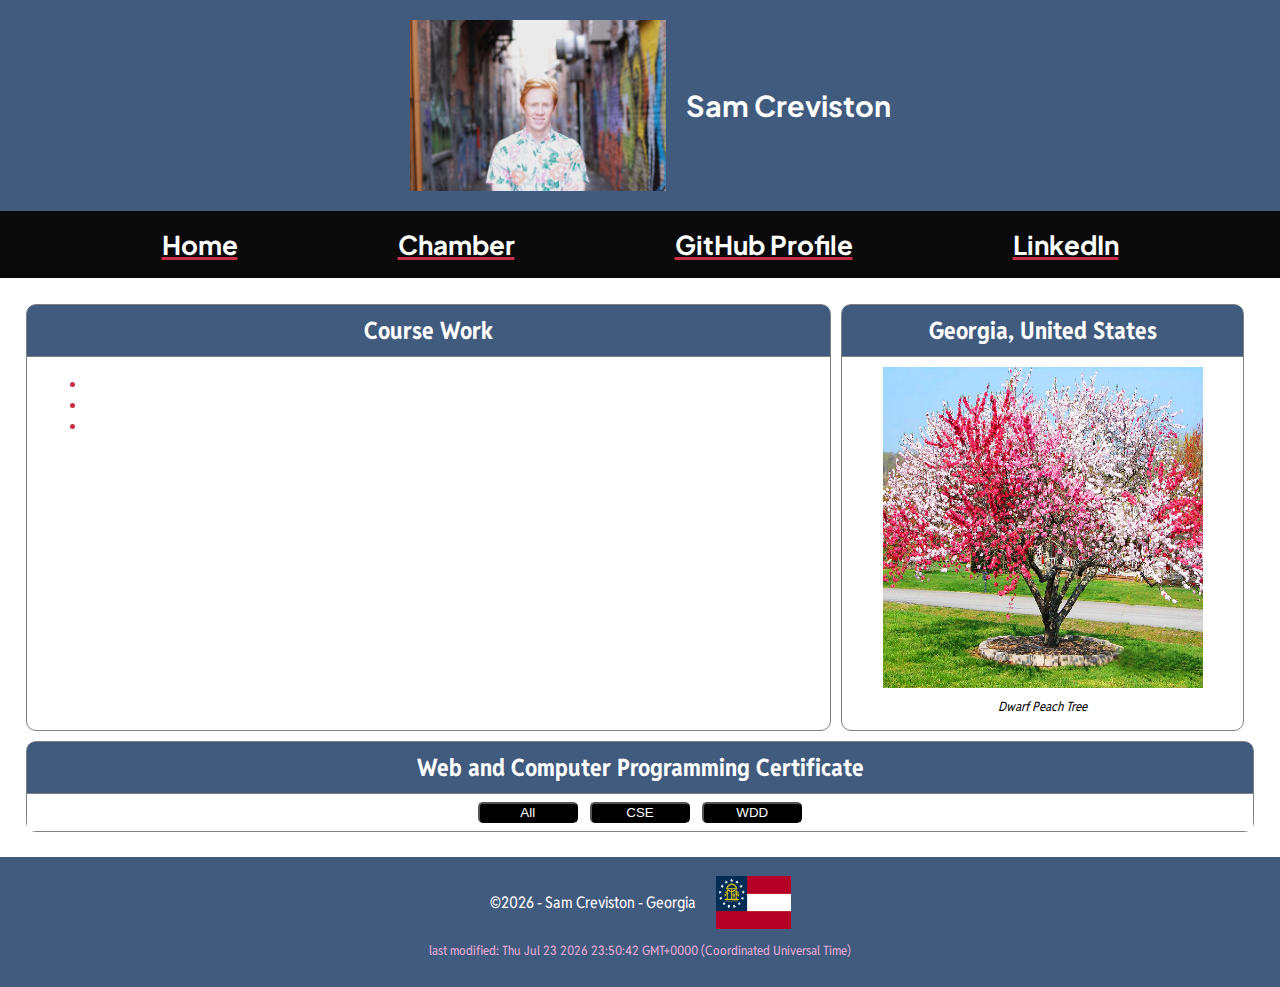
<file: index.html>
<!DOCTYPE html>
<html lang="en">
<head>
    <meta charset="UTF-8">
    <meta name="viewport" content="width=device-width, initial-scale=1.0">
    <meta name="author" content="Sam Creviston">
    <meta name="description" content="This page by Sam Creviston is one of many in the WDD 231 - Web Frontend Development I Course that is intended to teach me intermediate web frontend development skills.">
    <link rel="stylesheet" href="styles/base.css">
    <link rel="preconnect" href="https://fonts.googleapis.com">
    <link rel="preconnect" href="https://fonts.gstatic.com" crossorigin>
    <link href="https://fonts.googleapis.com/css2?family=Plus+Jakarta+Sans:ital@0;1&family=Reddit+Sans+Condensed:wght@200..900&display=swap" rel="stylesheet">
    <script src="scripts/index.js" defer></script>
    <script src="scripts/getdates.js" defer></script>
    <title>Home - Sam Creviston</title>
</head>
<body>
    <header>
        <button id="burger-menu"><img src="images/120px-Hamburger_icon_white.svg.png" alt="menu"></button>
        <section id="title"><img src="images/PicOfMe.JPG" alt="self portrait" id="img-me"> <h1 id="nameText">Sam Creviston</h1>
        </section>
        <nav>
            <a href="index.html"><h1>Home</h1></a>
            <a href=""><h1>Chamber</h1></a>
            <a href="https://github.com/samcreviston"><h1>GitHub Profile</h1></a>
            <a href="https://www.linkedin.com/in/sam-creviston-2729b0288"><h1>LinkedIn</h1></a>
        </nav>
        <section id="drop-down"></section>
    </header>
    <main>
        <section class="card" id="sec1">
            <h2 class="card-title">Course Work</h2>
            <section class="card-description">
                <ul>
                    <li></li>
                    <li></li>
                    <li></li>
                </ul>
            </section>
        </section>

        <section class="card" id="sec2">
            <h2 class="card-title">Georgia, United States</h2>
            <img src="images/Peppermint_Flowering_Peach_Tree.jpg" alt="peach tree" id="tree-img">
            <p>Dwarf Peach Tree</p>
        </section>

        <section class="card" id="sec3">
            <h2 class="card-title">Web and Computer Programming Certificate</h2>
            <section>
                <nav id="filter-buttons-nav">
                    <button class="filter-button" id="all-button">All</button>
                    <button class="filter-button" id="CSE-button">CSE</button>
                    <button class="filter-button" id="WDD-button">WDD</button>
                </nav>
                <section id="courses-sec">  

                </section>
            </section>

        </section>
    </main>

    <footer>
        <section id="footer-sec">
        <p>
            &copy;<span id="currentyear"></span>
            - Sam Creviston - Georgia
            <!--  or currentYear?  -->
        </p>
        <img src="images/GeorgiaFlag.png" alt="Georgia Flag" id="img-flag">
        </section>
        <p id="lastModified"></p>
    </footer>
</body>
</html>
</file>
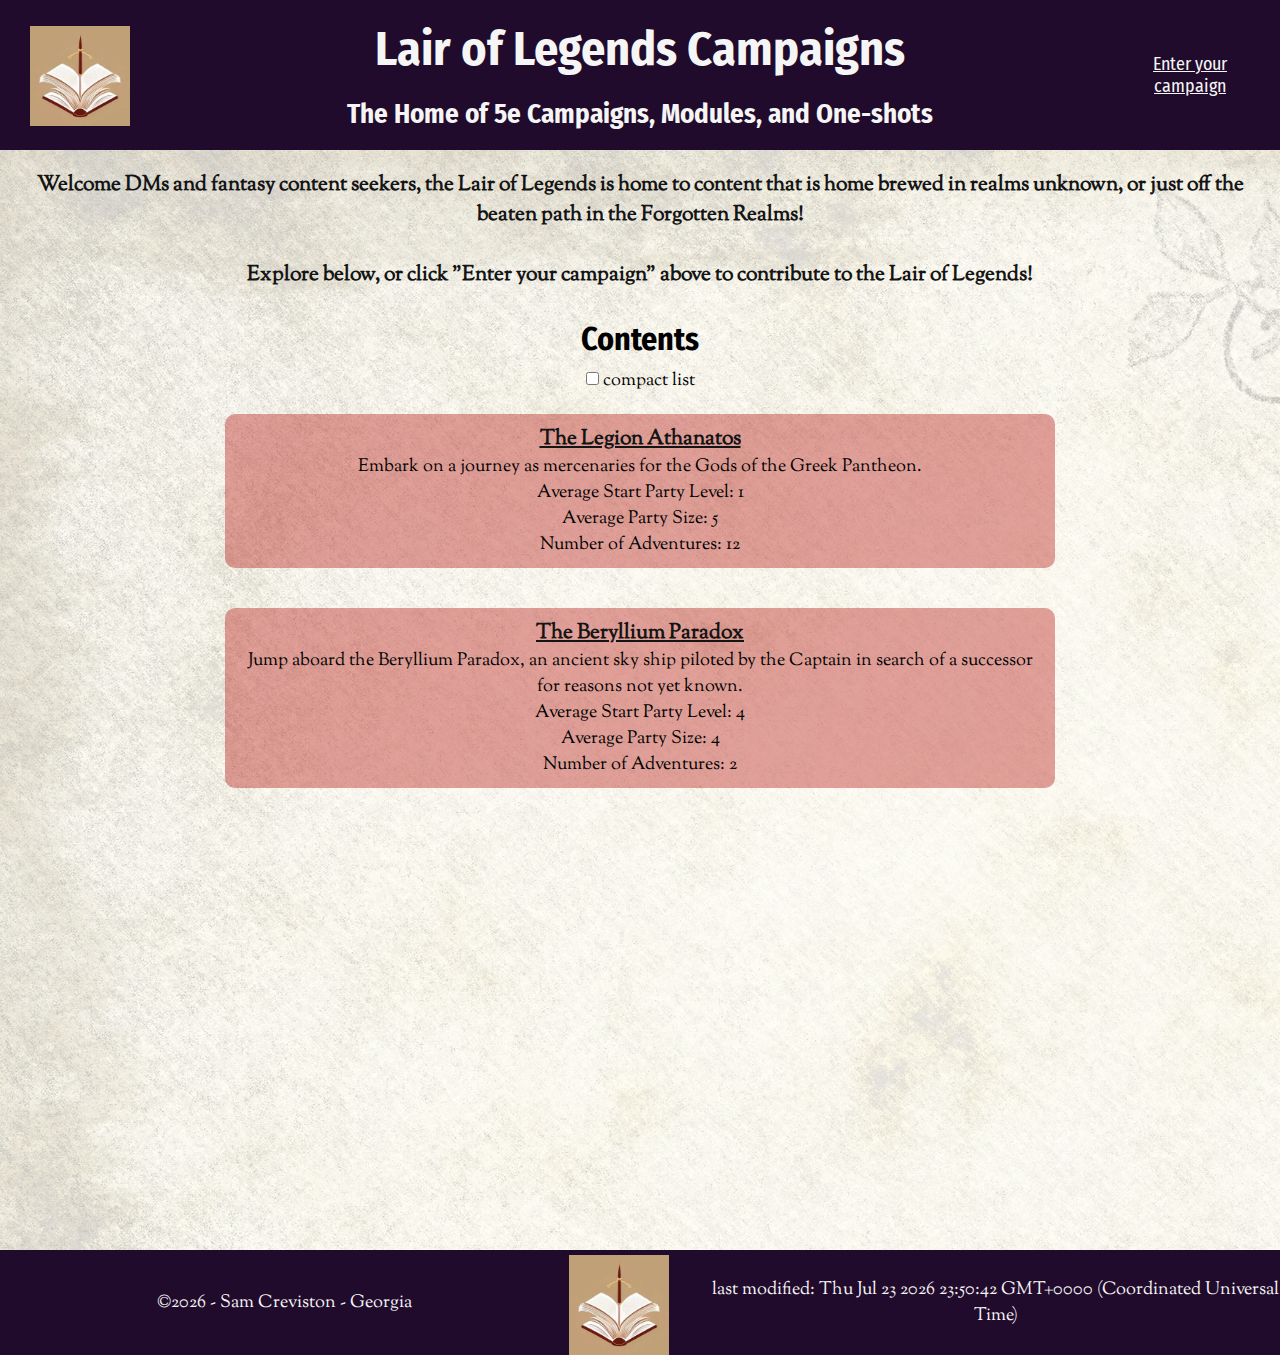
<file: project/index.html>
<!DOCTYPE html>
<html lang="en">
<head>
    <meta charset="UTF-8">
    <meta name="viewport" content="width=device-width, initial-scale=1.0">
    <meta name="author" content="Sam Creviston">
    <meta name="description" content="This page by Sam Creviston is one of many in the WDD 231 - Web Frontend Development I Course that is intended to teach me intermediate web frontend development skills.">

    <meta property="og:title" content="Lair of Legends Campiagns">
    <meta property="og:type" content="website">
    <meta property="og:url" content="https://samcreviston.github.io/wdd231/project/index.html">
    <meta property="og:image" content="https://samcreviston.github.io/wdd231/project/images/lol-logo.jpeg">

    <link rel="icon" href="images/lol-favicon.ico">

    <link rel="stylesheet" href="styles/base.css">
    <script src="scripts/index.js" defer></script>

    <title>Lair of Legends Campaigns</title>
</head>
<body>
    <div class="overlay" id="overlay"></div>
    <header>
        <button class="return-to-home"><img id="header-logo" src="images/lol-logo-fit.jpg" alt="Lair of Legends logo" loading="lazy"></button>
        <section id="title-section">
            <h1 id="main-title">Lair of Legends Campaigns</h1>
        <h2 id="main-subtitle">The Home of 5e Campaigns, Modules, and One-shots</h2>
        </section>
        <a href="#" id="campaign-form-button">Enter your campaign</a>
    </header>

    <main>
        <!-- h3 description of the site -->
         <section id="welcome-section">
            <h3 id="welcome-title">Welcome DMs and fantasy content seekers, the Lair of Legends is home to content that is home brewed in realms unknown, or just off the beaten path in the Forgotten Realms! <br><br>Explore below, or click "Enter your campaign" above to contribute to the Lair of Legends!</h3>

         </section>
         
         <!-- campaign section -->
        <h2 id="content-section-title" class="narrow-main">Contents</h2>

        <!-- toggle switch for on or off condensed list -->
        <div id="toggle-switch">
        <input type="checkbox" id="compact-checkbox"
        onclick="toggleSwitch()">
        <label for="toggle-switch-checkbox" class="toggle-switch-label">compact list
            <span class="toggle-switch-inner"></span>
            <span class="toggle-switch-switch"></span>
            
        </label>
        </div>

        
        <section id="campaign-list-section" class="narrow-main"> <!-- list of campaigns pulled from an array from a JSON file, filterable as compact list or as full list -->
    </section>
    <br>
    <br>
    <br>

    <!-- campaign submission form -->
     <dialog id="campaign-submission-dialog">
        <form action="thankyou.html">
            <h1>Campaign Submission</h1>
                <p>Fill out the below form to submit your campaign for approval to the Lair Master! Add your contact info at the bottom to know when your content is approved and how to publish it to LoL.</p>
                <br>
            <label for="campaignName">Campaign Name:</label>
            <input type="text" id="campaignName" name="campaignName" title="Campaign Name" pattern="^[A-Za-z\s-]{4,}$" required><br>

            <label for="description">Description:</label><br>
            <textarea id="description" name="description" title="Description" required></textarea><br>

            <label for="adventureCount">Adventure Count:</label>
            <select id="adventureCount" name="adventureCount" title="Adventure Count">
                <option value="1">1 (One-Shot)</option>
                <option value="2">2</option>
                <option value="3">3</option>
                <option value="4">4</option>
                <option value="5">5</option>
                <option value="6">6</option>
                <option value="7">7</option>
                <option value="8">8</option>
                <option value="9">9</option>
                <option value="10-12">10-12</option>
                <option value="13-15">13-15</option>
                <option value="16-19">16-19</option>
                <option value="20-30">20-30</option>
                <option value="31-40">31-40</option>
            </select><br>

            <label for="partyLevel">Average Party Level to Begin this Campaign:</label>
            <select id="partyLevel" name="partyLevel" title="Average Party Level">
                <option value="1">1</option>
                <option value="2">2</option>
                <option value="3">3</option>
                <option value="4">4</option>
                <option value="5">5</option>
                <option value="6">6</option>
                <option value="7">7</option>
                <option value="8">8</option>
                <option value="9">9</option>
                <option value="10">10</option>
                <option value="11">11</option>
                <option value="12">12</option>
                <option value="13">13</option>
                <option value="14">14</option>
                <option value="15">15</option>
                <option value="16">16</option>
                <option value="17">17</option>
                <option value="18">18</option>
                <option value="19">19</option>
                <option value="20">20</option>
            </select><br>

            <label for="partySize">Average Party Size for this Campaign:</label>
            <select id="partySize" name="partySize" title="Average Party Size">
                <option value="1">1</option>
                <option value="2">2</option>
                <option value="2-3">2-3</option>
                <option value="3">3</option>
                <option value="3-4">3-4</option>
                <option value="4">4</option>
                <option value="4-5">4-5</option>
                <option value="5">5</option>
                <option value="5-6">5-6</option>
                <option value="6">6</option>
                <option value="6-7">6-7</option>
                <option value="7">7</option>
                <option value="7-8">7-8</option>
                <option value="8">8</option>
                <option value="8-9">8-9</option>
                <option value="9">9</option>
                <option value="9-10">9-10</option>
                <option value="10+">10+</option>
            </select><br>

            <h2>Contact Information</h2>

            <label for="firstName">First Name:</label>
            <input type="text" id="firstName" name="firstName" title="First Name" autocomplete="given-name" required><br>

            <label for="lastName">Last Name:</label>
            <input type="text" id="lastName" name="lastName" title="Last Name" autocomplete="family-name" required><br>

            <label for="email">Email:</label>
            <input type="email" id="email" name="email" title="Email" autocomplete="email" placeholder="example@example.com" required><br>

            <input type="hidden" id="timestamp" name="timestamp" value=""><br>

            <button type="submit" id="submit-campaign">Enter Campaign Outline for LoL Approval</button>
            <br>
            <br>
        </form>
    </dialog>

    </main>
    
    <footer>
        <section id="footer-sec">
            <p id="left-footer">
                &copy;<span id="currentyear"></span>
                - Sam Creviston - Georgia
            </p>
            </section>
            <img id="header-logo" src="images/lol-logo-fit.jpg" alt="Lair of Legends logo" loading="lazy">
            <p id="lastModified"></p>
    </footer>
</body>
</html>
</file>
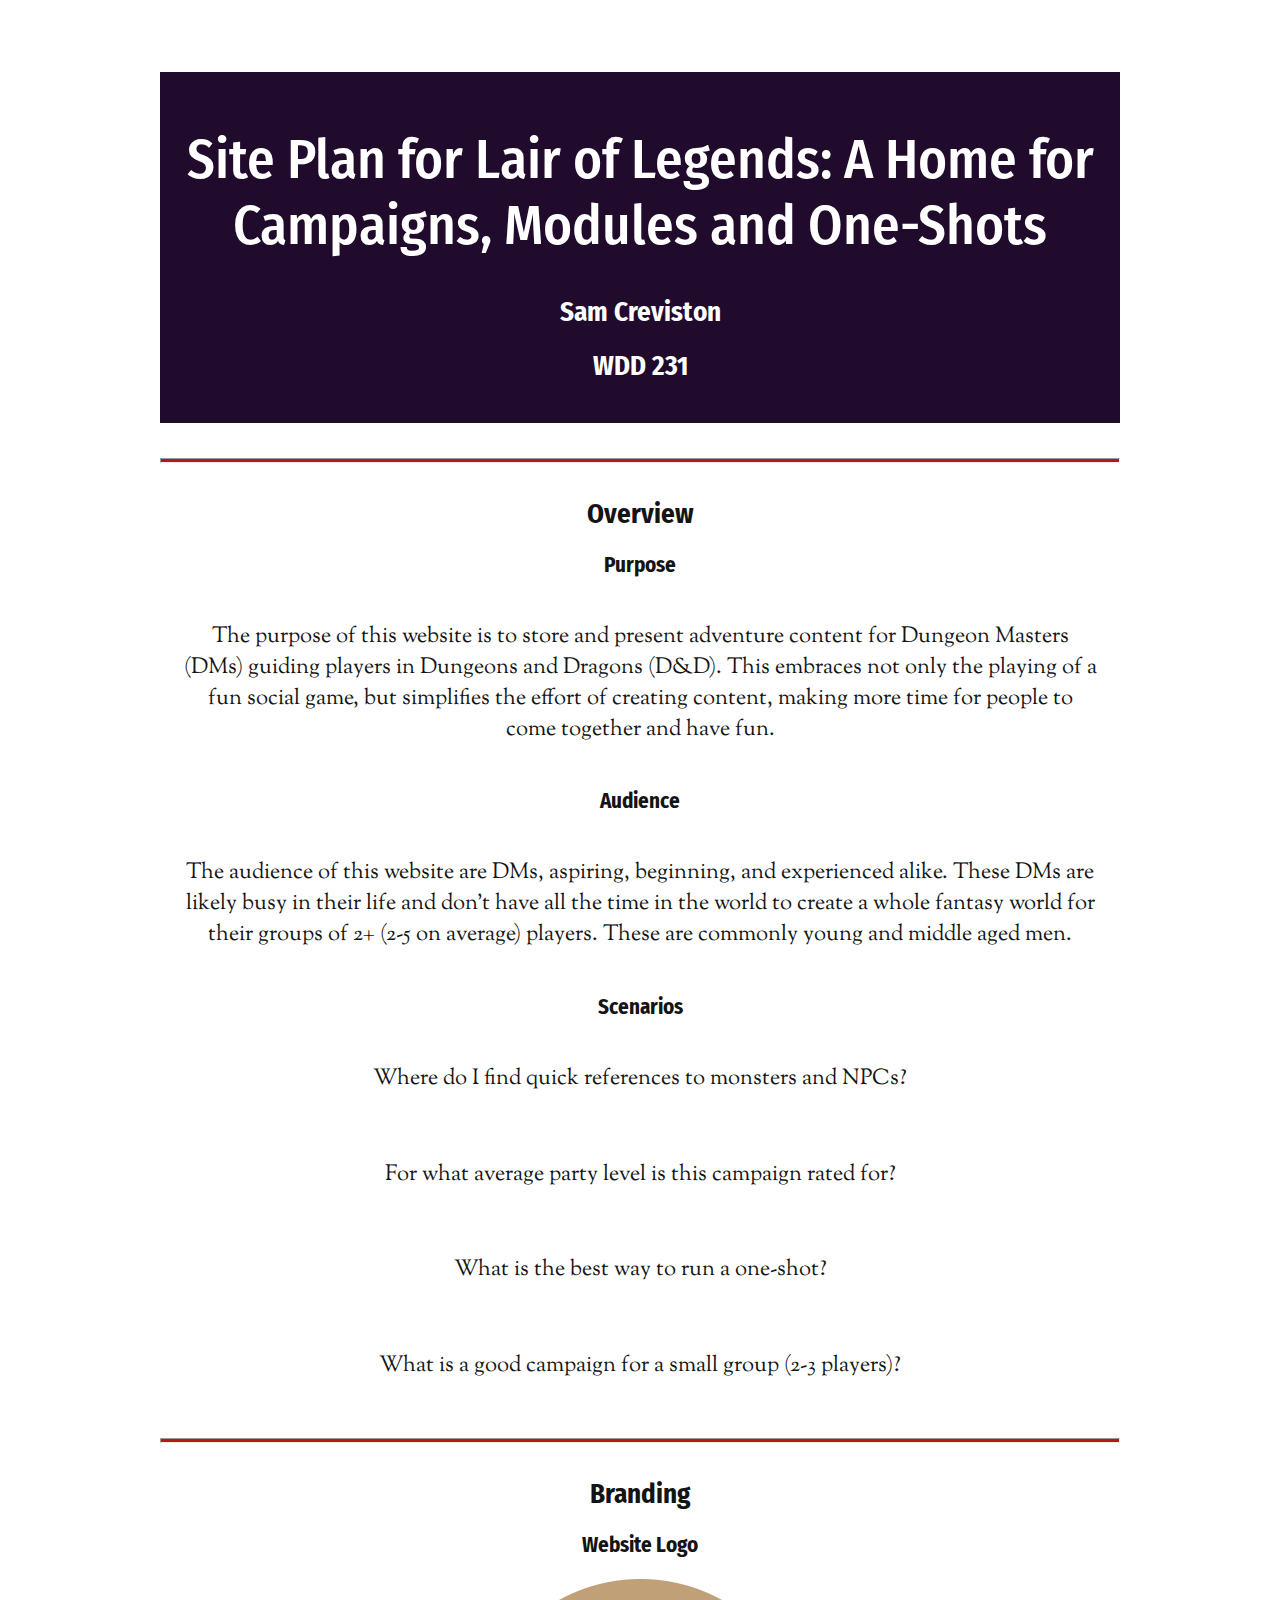
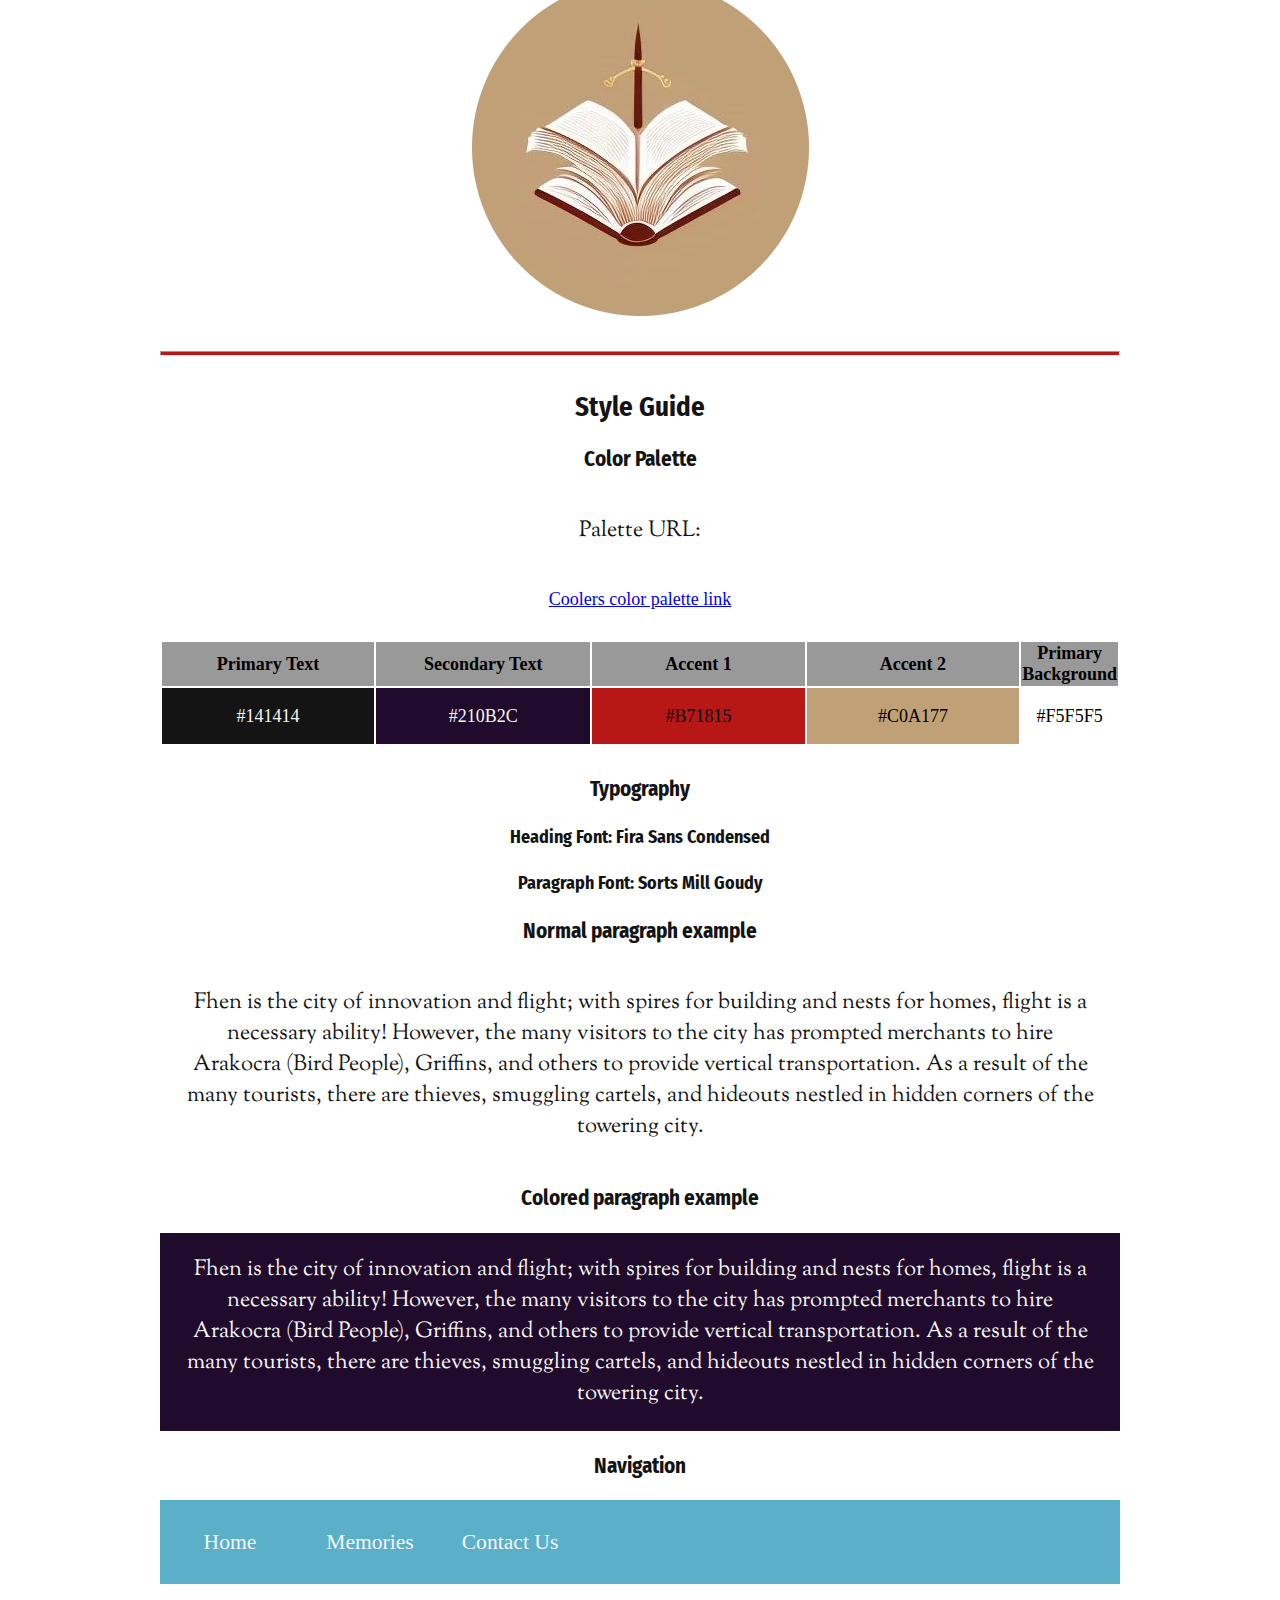
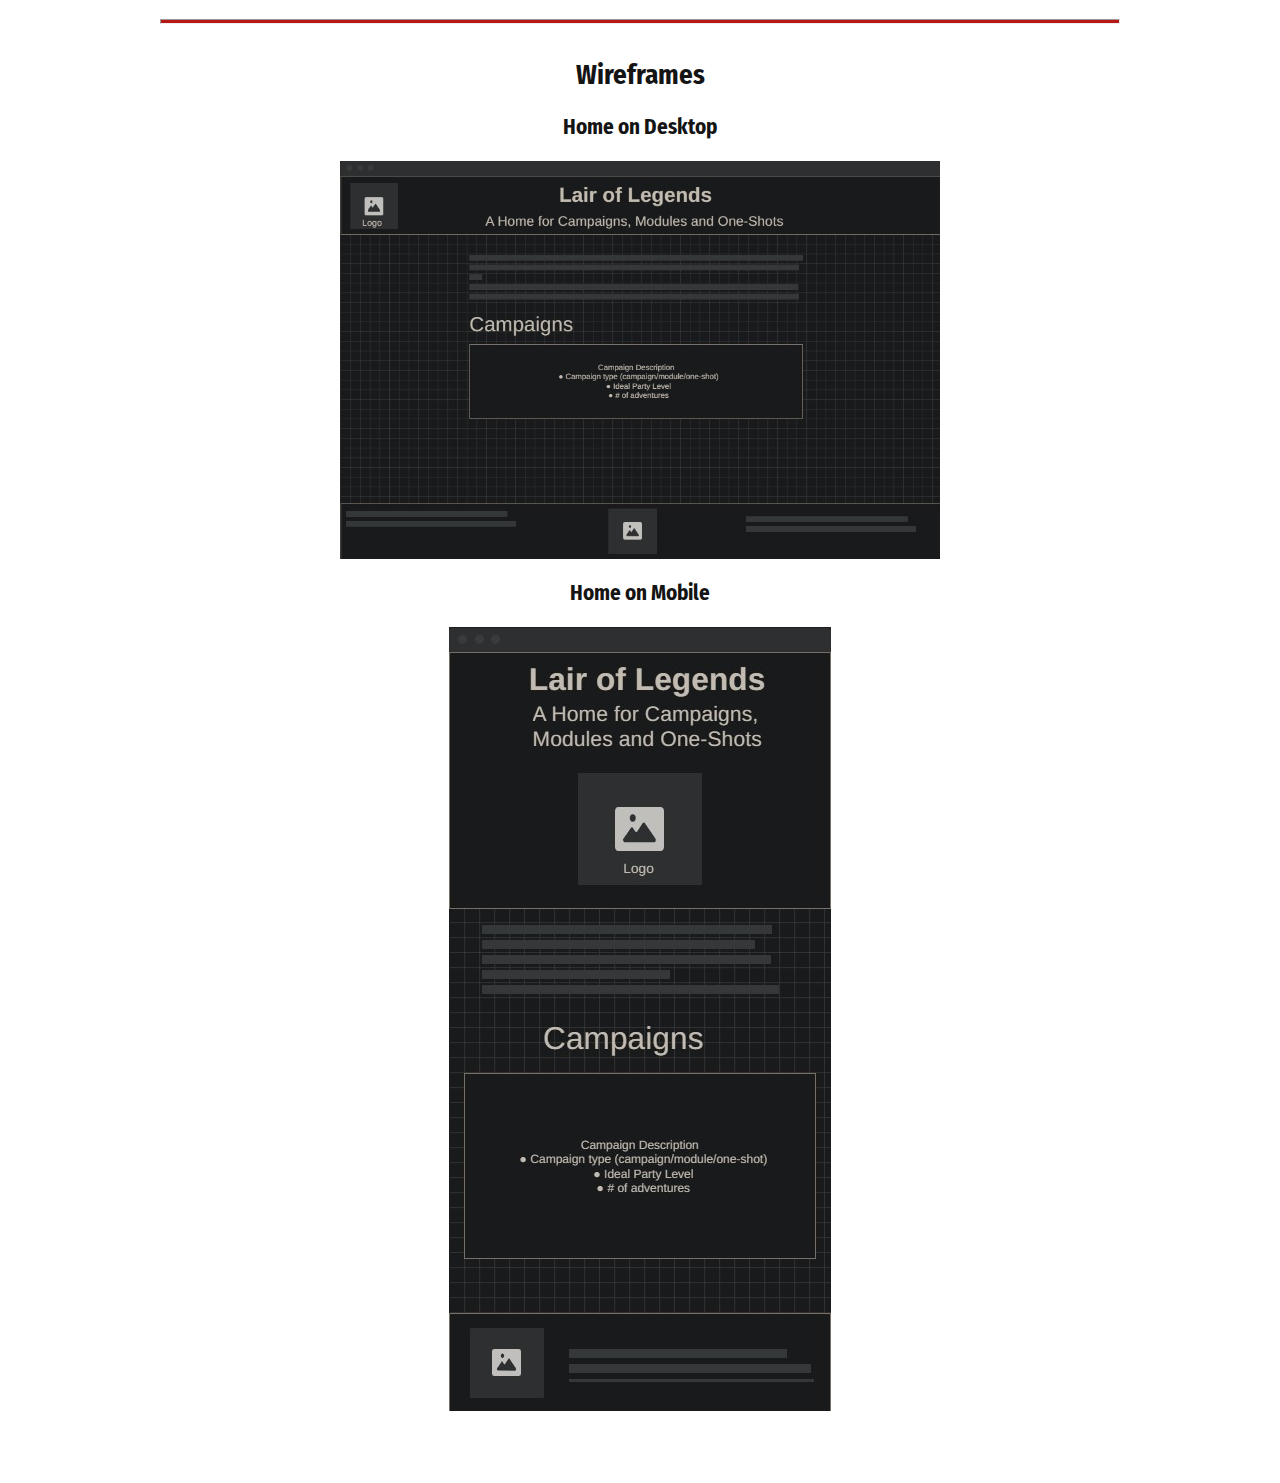
<file: siteplan.html>
<!DOCTYPE html>
<html lang="en-us">

<head>
    <meta charset="UTF-8">
    <meta name="viewport" content="width=device-width, initial-scale=1.0">
    <meta name="author" content="Sam Creviston">
    <meta name="description" content="This page by Sam Creviston is one of many in the WDD 231 - Web Frontend Development I Course that is intended to teach me intermediate web frontend development skills.">
    <link type="text/css" rel="stylesheet" href="styles/siteplan.css" />
    <title>Site Plan</title>
</head>

<body>
  <header>
    <!-- In the header add the name of your site, your name and class number -->
    <h1 >Site Plan for Lair of Legends: A Home for Campaigns, Modules and One-Shots </h1>
    <!-- e.g. Dry Oar Site Plan -->
    <h2>Sam Creviston</h2>
    <h2>WDD 231</h2>
  </header>
  
  <main>
    <hr />
    <h2>Overview</h2>
    <h3>Purpose</h3>
    <p>The purpose of this website is to store and present adventure content for Dungeon Masters (DMs) guiding players in Dungeons and Dragons (D&D). This embraces not only the playing of a fun social game, but simplifies the effort of creating content, making more time for people to come together and have fun.</p>
    <!-- e.g. The purpose of this website is to present information regarding our service-products related to white water rafting in order to build revenue for the business. -->

    <h3>Audience</h3>
    <p> The audience of this website are DMs, aspiring, beginning, and experienced alike. These DMs are likely busy in their life and don't have all the time in the world to create a whole fantasy world for their groups of 2+ (2-5 on average) players. These are commonly young and middle aged men.</p>
    <!-- e.g. The audience of this website is groups. The Individuals making the reservations for the group rafting trips would be trip planners, a business team executive, youth leaders, etc. These individuals are likely between 25 and 55 years of age. They would be looking for group discounts, teamwork exercises, and instructors for groups. -->

    <h3>Scenarios</h3>
    <p>Where do I find quick references to monsters and NPCs?</p>
    <p>For what average party level is this campaign rated for?</p>
    <p>What is the best way to run a one-shot?</p>
    <p>What is a good campaign for a small group (2-3 players)?</p>    

    <hr />
    <h2>Branding</h2>
    <h3>Website Logo</h3>
    <!-- Replace this img with some sort of logo for your site, and it's description in the alt="".  A logo can be as simple as the name of your site in a nice font :) -->
    <img src="images/LoL-logo-circle.webp" alt="Lair of Legends Logo" />
    <hr />

    <h2>Style Guide</h2>
    <h3>Color Palette</h3>
    <!--  The colors you choose for a website are one of the most important decisions you will make. You should have at least 2 colors but do not have to fill in all 4 if you do not need them.  -->

    <!-- Copy and paste the URL to your finished palette below. Replace the href value that is there with yours. Make sure to paste it into both the href value and the content text of the <a> tag -->
    <p>Palette URL:</p>
    <a href="https://coolors.co/141414-c0a177-f5f5f5-210b2c-b71815-f0817f"
      target="_blank">Coolers color palette link</a>

    <table class="colors">
      <tr>
        <th>Primary Text</th>
        <th>Secondary Text</th>
        <th>Accent 1</th>
        <th>Accent 2</th>
        <th>Primary Background</th>
      </tr>
      <!-- Replace the numbers in the boxes below with your hex color codes. Then switch to the site-plan.css file and change your colors there as well. -->
      <tr>
        <td class="primary">#141414</td>
        <td class="secondary">#210B2C</td>
        <td class="accent1">#B71815</td>
        <td class="accent2">#C0A177</td>
        <td class="background">#F5F5F5</td>
      </tr>
    </table>


    <h3>Typography</h3>
    <!-- Choose a font for your paragraphs and headlines. What font(s) have you chosen? Think also about which of your colors above you might use for background and font colors. -->

    <h4>
      Heading Font: Fira Sans Condensed
    </h4>
    <h4>
      Paragraph Font: Sorts Mill Goudy
      
    </h4>
    <h3>Normal paragraph example</h3>
    <p>
        Fhen is the city of innovation and flight; with spires for building and nests for homes, flight is a necessary ability! However, the many visitors to the city has prompted merchants to hire Arakocra (Bird People), Griffins, and others to provide vertical transportation. As a result of the many tourists, there are thieves, smuggling cartels, and hideouts nestled in hidden corners of the towering city.
    </p>
    <h3>Colored paragraph example</h3>
    <p class="colored">
        Fhen is the city of innovation and flight; with spires for building and nests for homes, flight is a necessary ability! However, the many visitors to the city has prompted merchants to hire Arakocra (Bird People), Griffins, and others to provide vertical transportation. As a result of the many tourists, there are thieves, smuggling cartels, and hideouts nestled in hidden corners of the towering city.
    </p>

    <h3>Navigation</h3>
    <!-- Think about how you want your navigation bar to look. In the site-plan.css file change the colors to your colors to get the look you desire. -->
    <nav>
      <a href="index.html">Home</a>
      <a href="sub-page.html">Memories</a>
      <a href="contactus.html">Contact Us</a>
    </nav>
    <hr />
    <!-- <h2>Site Map</h2>
    <div class="sitemap">
      <div class="sm-home">Home</div>
      <div class="sm-page2">
        [Page2]
        
      </div>
      <div class="sm-page3">Contact Us</div>

      <div class="top">&nbsp;</div>
      <div class="left">&nbsp;</div>
      <div class="right">&nbsp;</div>
    </div>
    <hr /> -->
    <h2>Wireframes</h2>
    <!-- Create an additional wireframe for your site. List it here below the Home page wireframe. -->

    <h3>Home on Desktop</h3>

    <img  src="images/Wireframe-desktop.jpg" alt="home page desktop wireframe" />
    <!-- https://wireframe.cc/zd5Qc7 -->

    <h3>Home on Mobile</h3>

    <img id="mobile" src="images/Wireframe-mobile.jpg" alt="home page mobile wireframe">
  </main>
</body>

</html>
</file>
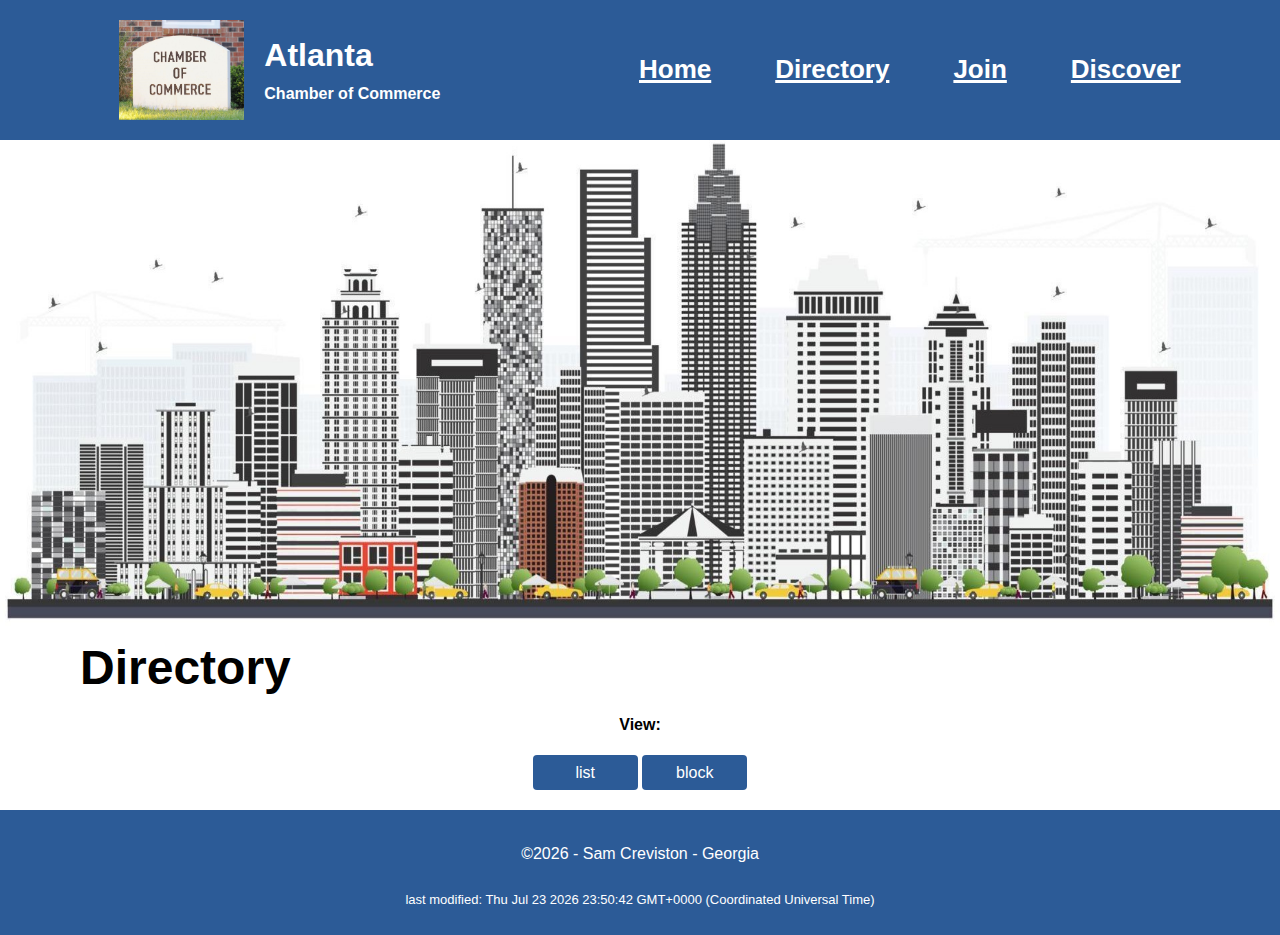
<file: chamber/directory.html>
<!DOCTYPE html>
 <html lang="en">
 <head>
    <meta charset="UTF-8">
    <meta name="viewport" content="width=device-width, initial-scale=1.0">

    <meta name="author" content="Sam Creviston">
    <meta name="description" content="This page by Sam Creviston is one of many in the WDD 231 - Web Frontend Development I Course that is intended to teach me intermediate web frontend development skills.">

    <meta property="og:title" content="Atlanta Chamber of Commerce Directory">
    <meta property="og:type" content="website">
    <meta property="og:url" content="https://samcreviston.github.io/wdd231/chamber/directory.html">
    <meta property="og:image" content="https://samcreviston.github.io/wdd231/chamber/images/atlanta-hero-2.jpg">

    <link rel="stylesheet" href="styles/base.css">
    <link rel="icon" href="images/favicon.ico">
    <script src="scripts/directory.js" defer></script>
    <script src="scripts/getdates.js" defer></script>
    
    <title>Directory - Chamber of Commerce - Atlanta</title>
 </head>
 <body>
    <header>
        <button id="burger-menu"><img src="images/120px-Hamburger_icon_white.svg.png" alt="menu"></button>
        <section id="title"><img src="images/c-of-commerce-sign.jpg" alt="self portrait" id="img-commerce-sign"> 
            <section id="header-title">
                <h1 id="titleText">Atlanta</h1>
                <h4>Chamber of Commerce</h4>
            </section>
        </section>
        <section>
            <nav>
                <a href="../index.html"><h1>Home</h1></a>
                <a href="./directory.html"><h1>Directory</h1></a>
                <a href="./join.html"><h1>Join</h1></a>
                <a href="./discover.html"><h1>Discover</h1></a>
            </nav>
        </section>
        
    </header>
    <main>
        <section id="drop-down"></section>
        <img id="hero-img" src="images/atlanta-hero.jpg" alt="city of Atlanta">
        <section id="directory-header">
            <h1 id="main-title">Directory</h1>
            <section id="filter-menu">
                <h4>View:</h4>
                <button id="list">list</button>
                <button id="block">block</button>
                <section id="member-block"></section>
                <section id="member-list"></section>
            </section>
        </section>

    </main>
    <footer>
        <section id="footer-sec">
            <p>
                &copy;<span id="currentyear"></span>
                - Sam Creviston - Georgia
            </p>
            </section>
            <p id="lastModified"></p>
    </footer>
 
</body>

 </html>
</file>
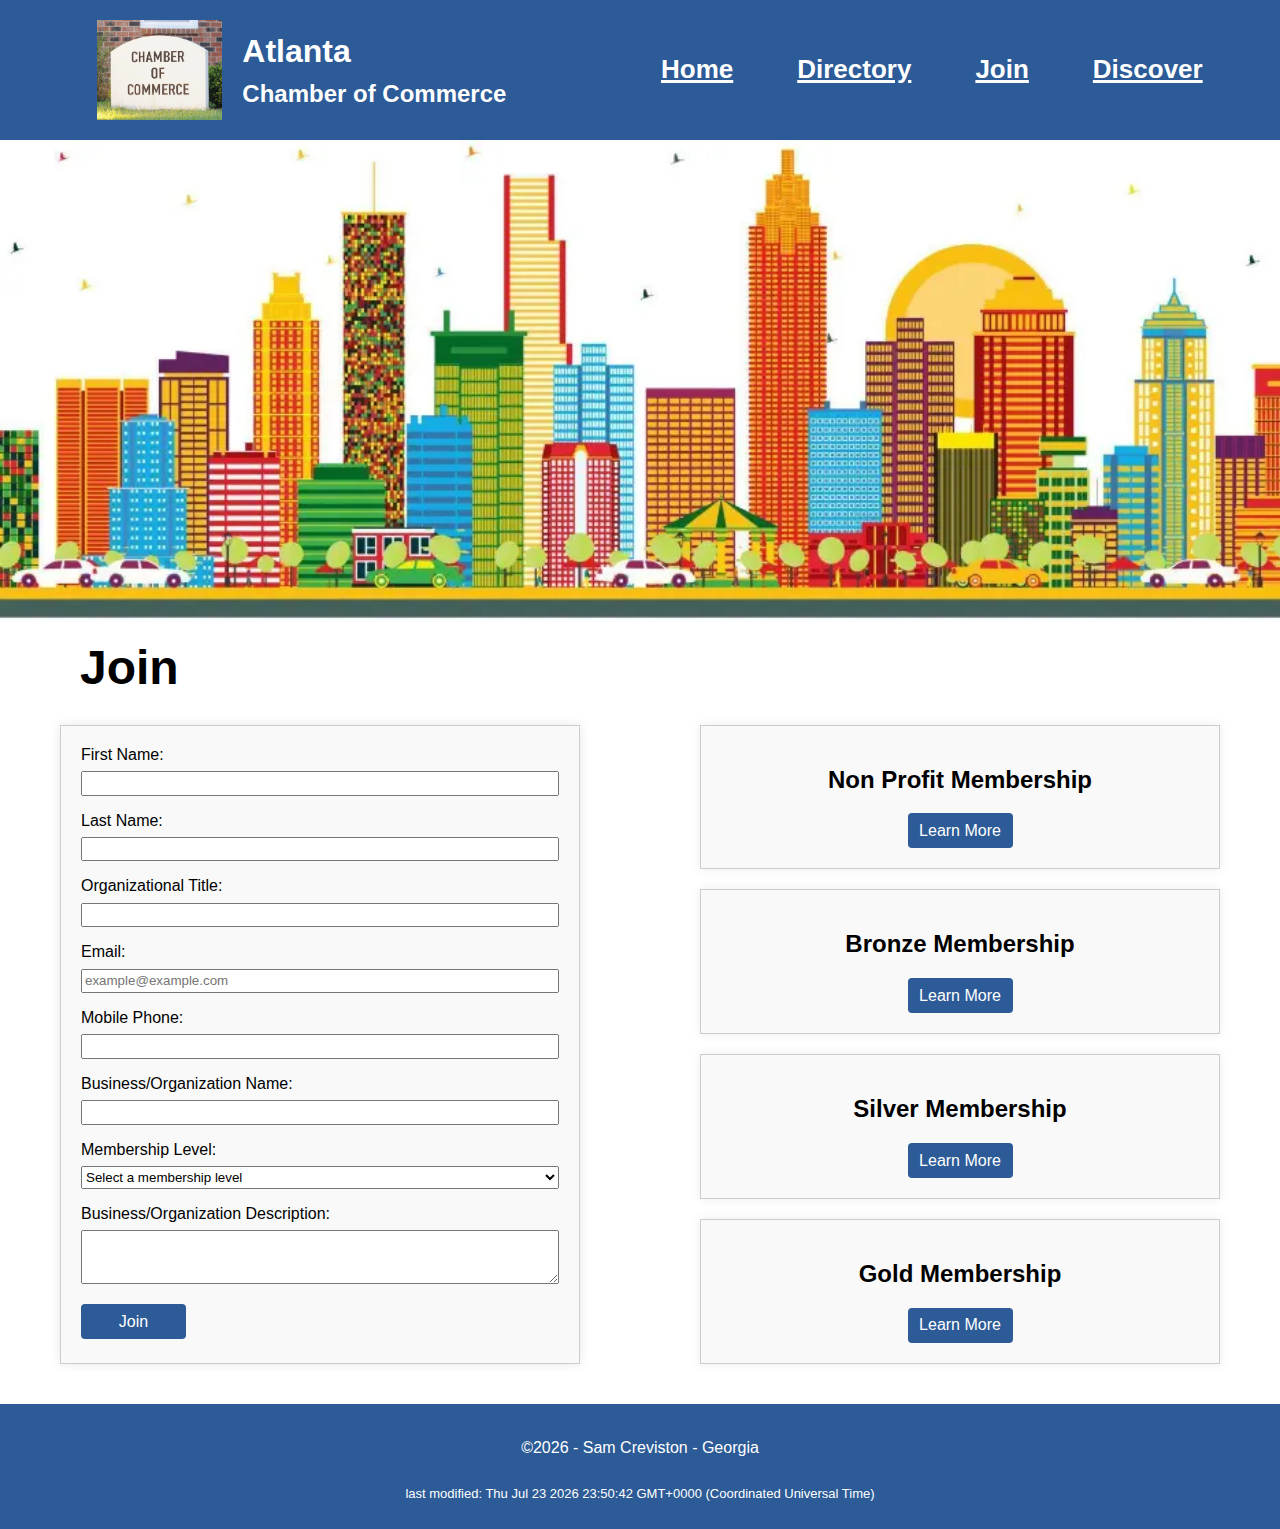
<file: chamber/join.html>
<!DOCTYPE html>
<html lang="en">
<head>
   <meta charset="UTF-8">
   <meta name="viewport" content="width=device-width, initial-scale=1.0">

   <meta name="author" content="Sam Creviston">
   <meta name="description" content="This page by Sam Creviston is one of many in the WDD 231 - Web Frontend Development I Course that is intended to teach me intermediate web frontend development skills.">

   <meta property="og:title" content="Atlanta Chamber of Commerce Directory">
   <meta property="og:type" content="website">
   <meta property="og:url" content="https://samcreviston.github.io/wdd231/chamber/directory.html">
   <meta property="og:image" content="https://samcreviston.github.io/wdd231/chamber/images/atlanta-hero-2.jpg">

   <link rel="stylesheet" href="styles/base.css">
   <link rel="icon" href="images/favicon.ico">
   <script src="scripts/join.js" defer></script>
   <script src="scripts/getdates.js" defer></script>
   
   <title>Join - Chamber of Commerce - Atlanta</title>
</head>
<body>
   <header>
       <button id="burger-menu"><img src="images/120px-Hamburger_icon_white.svg.png" alt="menu">Learn More</button>
       <section id="title"><img src="images/c-of-commerce-sign.webp" alt="self portrait" id="img-commerce-sign"> 
           <section id="header-title">
               <h1 id="titleText">Atlanta</h1>
               <h2>Chamber of Commerce</h2>
           </section>
       </section>
       <section>
           <nav>
               <a href="./index.html"><h1>Home</h1></a>
               <a href="./directory.html"><h1>Directory</h1></a>
               <a href="./join.html"><h1>Join</h1></a>
               <a href="./discover.html"><h1>Discover</h1></a>
           </nav>
       </section>
       
   </header>
   <main>
        <section id="drop-down"></section>
        <img id="hero-img" src="images/atlanta-hero-2.webp" alt="city of Atlanta">
        <h1 id="main-title">Join</h1>

        <section id="main-grid">
            <form id="form-grid" action="thankyou.html" method="get">
                <label for="firstName">First Name:</label>
                <input type="text" id="firstName" name="firstName" required autocomplete="given-name" title="Enter your first name">
            
                <label for="lastName">Last Name:</label>
                <input type="text" id="lastName" name="lastName" required autocomplete="family-name" title="Enter your last name">
            
                <label for="orgTitle">Organizational Title:</label>
                <input type="text" id="orgTitle" name="orgTitle" pattern="[a-zA-Z\s-]{7,}" title="Enter your organizational title (min 7 characters, hyphens and spaces allowed)" autocomplete="organization-title">
            
                <label for="email">Email:</label>
                <input type="email" id="email" name="email" required autocomplete="email" title="Enter your email address" placeholder="example@example.com">
            
                <label for="mobile">Mobile Phone:</label>
                <input type="tel" id="mobile" name="mobile" required autocomplete="tel" title="Enter your mobile phone number">
            
                <label for="orgName">Business/Organization Name:</label>
                <input type="text" id="orgName" name="orgName" required autocomplete="organization" title="Enter your business/organization name">
            
                <label for="membershipLevel">Membership Level:</label>
                <select id="membershipLevel" name="membershipLevel" required>
                <option value="">Select a membership level</option>
                <option value="level1">Level 1</option>
                <option value="level2">Level 2</option>
                <option value="level3">Level 3</option>
                <option value="level4">Level 4</option>
                </select>

                <label for="description">Business/Organization Description:</label>
                <textarea name="description" id="description" rows="3" maxlength="850"></textarea>

                <input type="hidden" id="timestamp" name="timestamp" value="" />

            
                <button type="submit" id="submit">Join</button>
            </form>

            <!-- membership cards containing the buttons that open the dialog description of each membership level. Dialog contains membership level and one sentence description, then a button to close the dialog -->
            <section id="membership-cards">
                <section class="membership-levels">
                    <h2> Non Profit Membership</h2>
                    <button id="learn-more-non-profit">Learn More</button>

                </section>
                <dialog id="non-profit-dialog">
                    <h2>Non Profit Membership</h2>
                    <p>Non Profit Membership are generally for organizations that are 501(c)(3) or 501(c)(6) organizations.
                    </p>
                    <button id="close-non-profit">Close</button>
                </dialog>

                <section class="membership-levels">
                    <h2> Bronze Membership</h2>
                    <button id="learn-more-bronze">Learn More</button>

                </section>
                <dialog id="bronze-dialog">
                    <h2>Bronze Membership</h2>
                    <p>Bronze Membership are generally for small business and organizations of an especially specific focus</p>
                    <button id="close-bronze">Close</button>
                </dialog>

                <section class="membership-levels">
                    <h2> Silver Membership</h2>
                    <button id="learn-more-silver">Learn More</button>

                </section>
                <dialog id="silver-dialog">
                    <h2>Silver Membership</h2>
                    <p>Silver Membership are any business or organization up to a medium size and any focus seeking a little more publicity in the chamber of commerce.</p>
                    <button id="close-silver">Close</button>
                </dialog>
                    


                <section class="membership-levels">
                    <h2> Gold Membership</h2>
                    <button id="learn-more-gold">Learn More</button>

                </section>
                <dialog id="gold-dialog">
                    <h2>Gold Membership</h2>
                    <p>Silver Membership is especially for large, long-time established, and highly supporting members of the Chamber of Commerce.</p>
                    <button id="close-gold">Close</button>
                </dialog>

            </section>
        </section>

   </main>

   <footer>
       <section id="footer-sec">
           <p>
               &copy;<span id="currentyear"></span>
               - Sam Creviston - Georgia
           </p>
           </section>
           <p id="lastModified"></p>
   </footer>

</body>

</html>
</file>
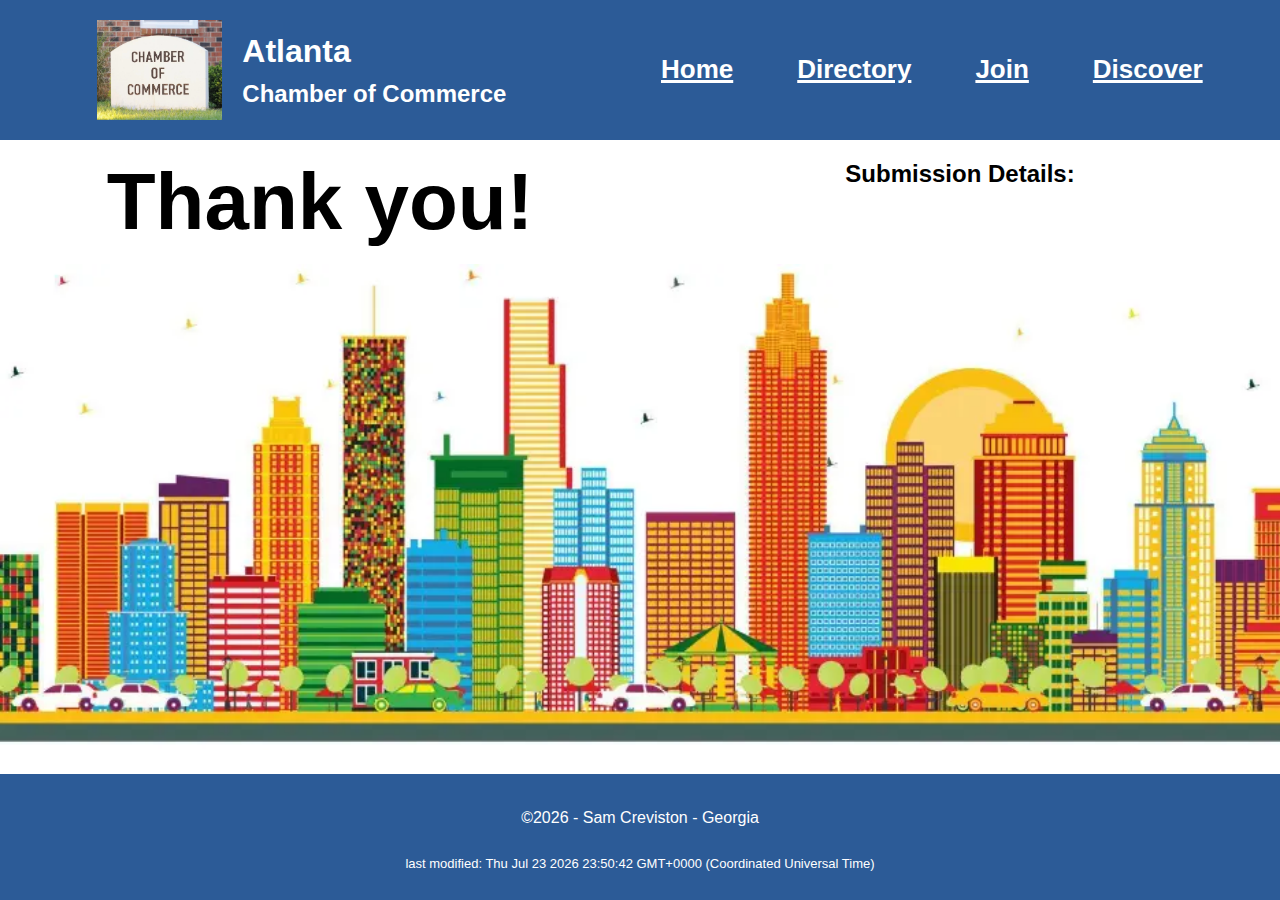
<file: chamber/thankyou.html>
<!DOCTYPE html>
<html lang="en">
<head>
   <meta charset="UTF-8">
   <meta name="viewport" content="width=device-width, initial-scale=1.0">

   <meta name="author" content="Sam Creviston">
   <meta name="description" content="This page by Sam Creviston is one of many in the WDD 231 - Web Frontend Development I Course that is intended to teach me intermediate web frontend development skills.">

   <meta property="og:title" content="Atlanta Chamber of Commerce Thank you for joining">
   <meta property="og:type" content="website">
   <meta property="og:url" content="https://samcreviston.github.io/wdd231/chamber/thankyou.html">
   <meta property="og:image" content="https://samcreviston.github.io/wdd231/chamber/images/atlanta-hero-2.jpg">

   <link rel="stylesheet" href="styles/base.css">
   <link rel="icon" href="images/favicon.ico">
   <script src="scripts/thankyou.js" defer></script>
   <script src="scripts/getdates.js" defer></script>
   
   <title>Thank you! - Chamber of Commerce - Atlanta</title>
</head>
<body>
   <header>
       <button id="burger-menu"><img src="images/120px-Hamburger_icon_white.svg.png" alt="menu">Learn More</button>
       <section id="title"><img src="images/c-of-commerce-sign.webp" alt="self portrait" id="img-commerce-sign"> 
           <section id="header-title">
               <h1 id="titleText">Atlanta</h1>
               <h2>Chamber of Commerce</h2>
           </section>
       </section>
       <section>
           <nav>
               <a href="./index.html"><h1>Home</h1></a>
               <a href="./directory.html"><h1>Directory</h1></a>
               <a href="./join.html"><h1>Join</h1></a>
               <a href="./discover.html"><h1>Discover</h1></a>
           </nav>
       </section>
       
   </header>
   <main>
        <section id="drop-down"></section>

        <section id="main-grid">
            <section id="thank-you-section">
                <h1 id="thank-you-title">Thank you!</h1>
            </section>

            <section id="form-section">
                <h2>Submission Details:</h2>

            </section>
        </section>

        <img id="hero-img" src="images/atlanta-hero-2.webp" alt="city of Atlanta">

   </main>

   <footer>
       <section id="footer-sec">
           <p>
               &copy;<span id="currentyear"></span>
               - Sam Creviston - Georgia
           </p>
           </section>
           <p id="lastModified"></p>
   </footer>

</body>

</html>
</file>
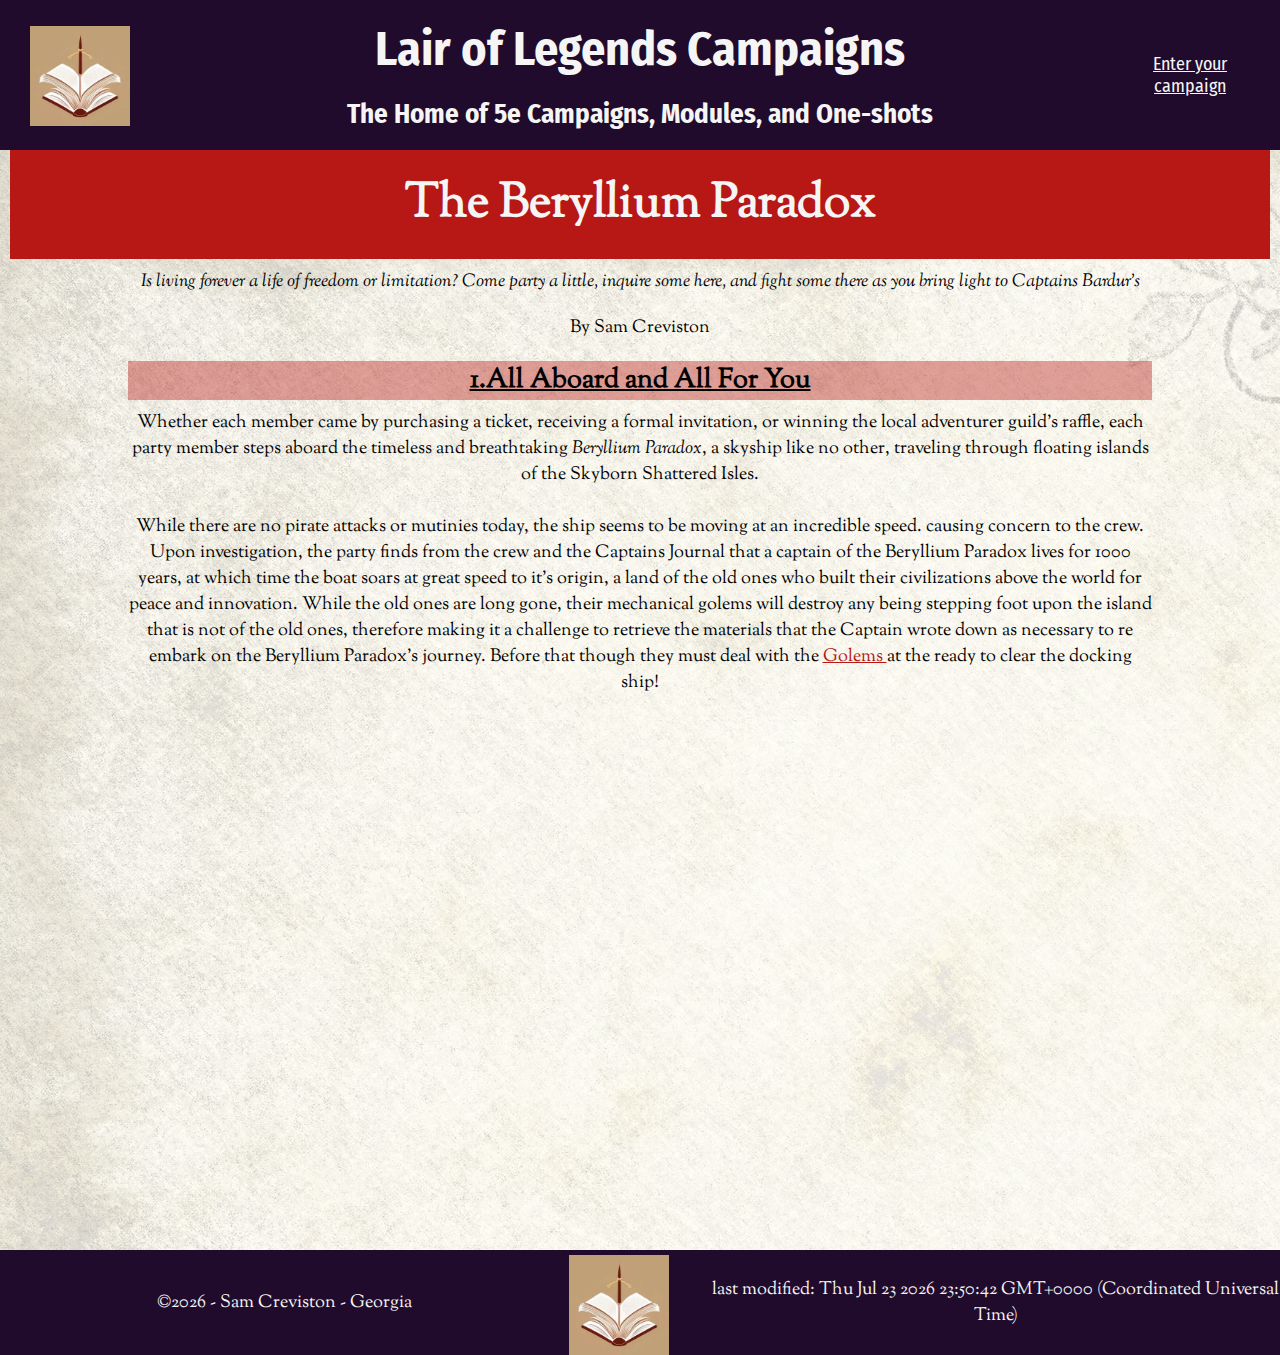
<file: project/beryllium-paradox.html>
<!DOCTYPE html>
<html lang="en">
<head>
    <meta charset="UTF-8">
    <meta name="viewport" content="width=device-width, initial-scale=1.0">
    <meta name="author" content="Sam Creviston">
    <meta name="description" content="This page by Sam Creviston is one of many in the WDD 231 - Web Frontend Development I Course that is intended to teach me intermediate web frontend development skills.">

    <meta property="og:title" content="Lair of Legends Campiagns">
    <meta property="og:type" content="website">
    <meta property="og:url" content="https://samcreviston.github.io/wdd231/project/index.html">
    <meta property="og:image" content="https://samcreviston.github.io/wdd231/project/images/lol-logo.jpeg">

    <link rel="icon" href="images/lol-favicon.ico">

    <link rel="stylesheet" href="styles/base.css">
    <script src="scripts/beryllium.js" defer></script>

    <title>LoL - Beryllium Paradox Module</title>
</head>
<body>
    <header>
        <button class="return-to-home"><img id="header-logo" src="images/lol-logo-fit.jpg" alt="Lair of Legends logo" loading="lazy"></button>
        <section id="title-section">
            <h1 id="main-title">Lair of Legends Campaigns</h1>
        <h2 id="main-subtitle">The Home of 5e Campaigns, Modules, and One-shots</h2>
        </section>
        <a href="#" id="campaign-form-button">Enter your campaign</a>
    </header>

    <main>
        <!-- Introduction -->
        <h1 class="campaign-header"> The Beryllium Paradox</h1>
        <p class="flavor-text">Is living forever a life of freedom or limitation? Come party a little, inquire some here, and fight some there as you bring light to Captains Bardur's <secrets class=""></secrets></p>
        <p class="author">By Sam Creviston</p>

        <!-- Adventures -->
        <section class="adventure">
            <h2 class="adventure-header">1.All Aboard and All For You</h2>
            <p class="adventure-content">Whether each member came by purchasing a ticket, receiving a formal invitation, or winning the local adventurer guild's raffle, each party member steps aboard the timeless and breathtaking <i>Beryllium Paradox</i>, a skyship like no other, traveling through floating islands of the Skyborn Shattered Isles. </p>
            <br>
            <br>
            <p class="adventure-content">While there are no pirate attacks or mutinies today, the ship seems to be moving at an incredible speed. causing concern to the crew. Upon investigation, the party finds from the crew and the Captains Journal that a captain of the Beryllium Paradox lives for 1000 years, at which time the boat soars at great speed to it's origin, a land of the old ones who built their civilizations above the world for peace and innovation. While the old ones are long gone, their mechanical golems will destroy any being stepping foot upon the island that is not of the old ones, therefore making it a challenge to retrieve the materials that the Captain wrote down as necessary to re embark on the Beryllium Paradox's journey. Before that though they must deal with the
                <div class="hover-trigger">
                    Golems
                    <div class="modal">
                        <span class="modal-content" id="hover-iron-golem">
                        </span>
                    </div>
                </div>
                <div class="adventure-content">at the ready to clear the docking ship!</div>
            </div>
        </div>    
            </p>
            <p class="DM-note"></p>
        </section>
        <br>
        <br>
        <br>
       


        <!-- campaign submission form -->
        <dialog id="campaign-submission-dialog">
            <form action="thankyou.html">
                <h1>Campaign Submission</h1>
                <p>Fill out the below form to submit your campaign for approval to the Lair Master! Add your contact info at the bottom to know when your content is approved and how to publish it to LoL.</p>
                <br>
                <label for="campaignName">Campaign Name:</label>
                <input type="text" id="campaignName" name="campaignName" title="Campaign Name" pattern="^[A-Za-z\s-]{4,}$" required><br>
    
                <label for="description">Description:</label><br>
                <textarea id="description" name="description" title="Description" required></textarea><br>
    
                <label for="adventureCount">Adventure Count:</label>
                <select id="adventureCount" name="adventureCount" title="Adventure Count">
                    <option value="1">1 (One-Shot)</option>
                    <option value="2">2</option>
                    <option value="3">3</option>
                    <option value="4">4</option>
                    <option value="5">5</option>
                    <option value="6">6</option>
                    <option value="7">7</option>
                    <option value="8">8</option>
                    <option value="9">9</option>
                    <option value="10-12">10-12</option>
                    <option value="13-15">13-15</option>
                    <option value="16-19">16-19</option>
                    <option value="20-30">20-30</option>
                    <option value="31-40">31-40</option>
                </select><br>
    
                <label for="partyLevel">Average Party Level to Begin this Campaign:</label>
                <select id="partyLevel" name="partyLevel" title="Average Party Level">
                    <option value="1">1</option>
                    <option value="2">2</option>
                    <option value="3">3</option>
                    <option value="4">4</option>
                    <option value="5">5</option>
                    <option value="6">6</option>
                    <option value="7">7</option>
                    <option value="8">8</option>
                    <option value="9">9</option>
                    <option value="10">10</option>
                    <option value="11">11</option>
                    <option value="12">12</option>
                    <option value="13">13</option>
                    <option value="14">14</option>
                    <option value="15">15</option>
                    <option value="16">16</option>
                    <option value="17">17</option>
                    <option value="18">18</option>
                    <option value="19">19</option>
                    <option value="20">20</option>
                </select><br>
    
                <label for="partySize">Average Party Size for this Campaign:</label>
                <select id="partySize" name="partySize" title="Average Party Size">
                    <option value="1">1</option>
                    <option value="2">2</option>
                    <option value="2-3">2-3</option>
                    <option value="3">3</option>
                    <option value="3-4">3-4</option>
                    <option value="4">4</option>
                    <option value="4-5">4-5</option>
                    <option value="5">5</option>
                    <option value="5-6">5-6</option>
                    <option value="6">6</option>
                    <option value="6-7">6-7</option>
                    <option value="7">7</option>
                    <option value="7-8">7-8</option>
                    <option value="8">8</option>
                    <option value="8-9">8-9</option>
                    <option value="9">9</option>
                    <option value="9-10">9-10</option>
                    <option value="10+">10+</option>
                </select>
                <br>
    
                <h2>Contact Information</h2>
    
                <label for="firstName">First Name:</label>
                <input type="text" id="firstName" name="firstName" title="First Name" autocomplete="given-name" required><br>
    
                <label for="lastName">Last Name:</label>
                <input type="text" id="lastName" name="lastName" title="Last Name" autocomplete="family-name" required><br>
    
                <label for="email">Email:</label>
                <input type="email" id="email" name="email" title="Email" autocomplete="email" placeholder="example@example.com" required><br>
    
                <input type="hidden" id="timestamp" name="timestamp" value=""><br>
    
                <button type="submit" id="submit-campaign">Enter Campaign Outline for LoL Approval</button>
                <br>
                <br>
            </form>
        </dialog>

    </main>
    
    <footer>
        <section id="footer-sec">
            <p id="left-footer">
                &copy;<span id="currentyear"></span>
                - Sam Creviston - Georgia
            </p>
            </section>
            <img id="header-logo" src="images/lol-logo-fit.jpg" alt="Lair of Legends logo">
            <p id="lastModified"></p>
    </footer>
</body>
</html>
</file>
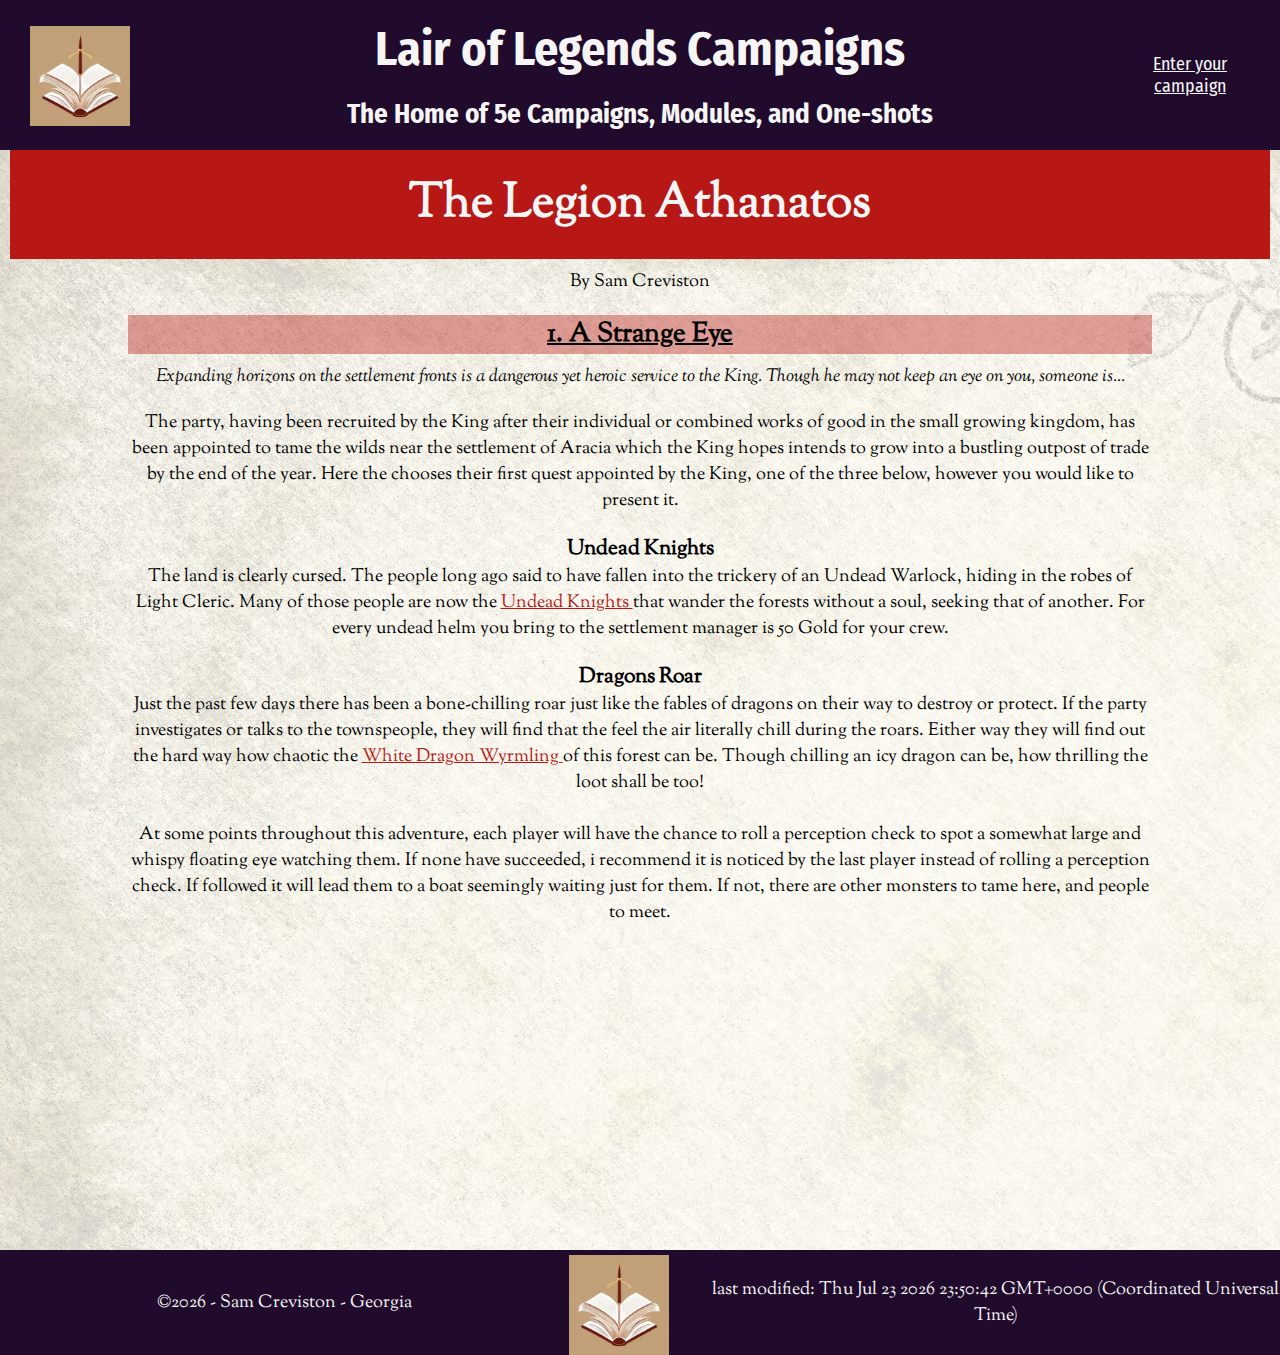
<file: project/legion-athanatos.html>
<!DOCTYPE html>
<html lang="en">
<head>
    <meta charset="UTF-8">
    <meta name="viewport" content="width=device-width, initial-scale=1.0">
    <meta name="author" content="Sam Creviston">
    <meta name="description" content="This page by Sam Creviston is one of many in the WDD 231 - Web Frontend Development I Course that is intended to teach me intermediate web frontend development skills.">

    <meta property="og:title" content="Lair of Legends Campiagns">
    <meta property="og:type" content="website">
    <meta property="og:url" content="https://samcreviston.github.io/wdd231/project/index.html">
    <meta property="og:image" content="https://samcreviston.github.io/wdd231/project/images/lol-logo.jpeg">

    <link rel="icon" href="images/lol-favicon.ico">

    <link rel="stylesheet" href="styles/base.css">
    <script src="scripts/legion.js" defer></script>

    <title>LoL - Legion Athanatos Campaign</title>
</head>
<body>
    <header>
        <button class="return-to-home"><img id="header-logo" src="images/lol-logo-fit.jpg" alt="Lair of Legends logo" loading="lazy"></button> 
        <section id="title-section">
            <h1 id="main-title">Lair of Legends Campaigns</h1>
        <h2 id="main-subtitle">The Home of 5e Campaigns, Modules, and One-shots</h2>
        </section>
        <a href="#" id="campaign-form-button">Enter your campaign</a>
    </header>

    <main>
        <!-- Introduction -->
        <h1 class="campaign-header">The Legion Athanatos</h1>
        <p class="author"> By Sam Creviston</p>

        <!-- Adventures -->
        <section class="adventure">
            <h2 class="adventure-header">1. A Strange Eye</h2>
            <p class="flavor-text">Expanding horizons on the settlement fronts is a dangerous yet heroic service to the King. Though he may not keep an eye on you, someone is...</p>
            <p class="adventure-content">The party, having been recruited by the King after their individual or combined works of good in the small growing kingdom, has been appointed to tame the wilds near the settlement of Aracia which the King hopes intends to grow into a bustling outpost of trade by the end of the year. Here the chooses their first quest appointed by the King, one of the three below, however you would like to present it.</p>

            <section class="DM-note">
                <div class="container">
                    <h3>Undead Knights</h3>
                    <div class="adventure-content">
                        The land is clearly cursed. The people long ago said to have fallen into the trickery of an Undead Warlock, hiding in the robes of Light Cleric. Many of those people are now the
                        <div class="hover-trigger">
                            Undead Knights
                            <div class="modal">
                                <span class="modal-content" id="hover-undead-knight">
                                </span>
                            </div>
                        </div>
                        <div class="adventure-content">that wander the forests without a soul, seeking that of another. For every undead helm you bring to the settlement manager is 50 Gold for your crew.</div>
                    </div>
                </div>
            </section>

            <section class="DM-note">
                <div class="container">
                    <h3>Dragons Roar</h3>
                    <div class="adventure-content">
                        Just the past few days there has been a bone-chilling roar just like the fables of dragons on their way to destroy or protect. If the party investigates or talks to the townspeople, they will find that the feel the air literally chill during the roars. Either way they will find out the hard way how chaotic the 
                        <div class="hover-trigger">
                            White Dragon Wyrmling
                            <div class="modal">
                                <span class="modal-content" id="hover-white-dragon">
                                </span>
                            </div>
                        </div>
                        <div class="adventure-content"> of this forest can be. Though chilling an icy dragon can be, how thrilling the loot shall be too!</div>
                    </div>
                </div>
            </section>

            <br>
            <p class="adventure-content">At some points throughout this adventure, each player will have the chance to roll a perception check to spot a somewhat large and whispy floating eye watching them. If none have succeeded, i recommend it is noticed by the last player instead of rolling a perception check. If followed it will lead them to a boat seemingly waiting just for them. If not, there are other monsters to tame here, and people to meet.</p>
        </section>
        <br>
       


        <!-- campaign submission form -->
        <dialog id="campaign-submission-dialog">
            <form action="thankyou.html">
                <h1>Campaign Submission</h1>
                <p>Fill out the below form to submit your campaign for approval to the Lair Master! Add your contact info at the bottom to know when your content is approved and how to publish it to LoL.</p>
                <br>
                <label for="campaignName">Campaign Name:</label>
                <input type="text" id="campaignName" name="campaignName" title="Campaign Name" pattern="^[A-Za-z\s-]{4,}$" required><br>
    
                <label for="description">Description:</label><br>
                <textarea id="description" name="description" title="Description" required></textarea><br>
    
                <label for="adventureCount">Adventure Count:</label>
                <select id="adventureCount" name="adventureCount" title="Adventure Count">
                    <option value="1">1 (One-Shot)</option>
                    <option value="2">2</option>
                    <option value="3">3</option>
                    <option value="4">4</option>
                    <option value="5">5</option>
                    <option value="6">6</option>
                    <option value="7">7</option>
                    <option value="8">8</option>
                    <option value="9">9</option>
                    <option value="10-12">10-12</option>
                    <option value="13-15">13-15</option>
                    <option value="16-19">16-19</option>
                    <option value="20-30">20-30</option>
                    <option value="31-40">31-40</option>
                </select><br>
    
                <label for="partyLevel">Average Party Level to Begin this Campaign:</label>
                <select id="partyLevel" name="partyLevel" title="Average Party Level">
                    <option value="1">1</option>
                    <option value="2">2</option>
                    <option value="3">3</option>
                    <option value="4">4</option>
                    <option value="5">5</option>
                    <option value="6">6</option>
                    <option value="7">7</option>
                    <option value="8">8</option>
                    <option value="9">9</option>
                    <option value="10">10</option>
                    <option value="11">11</option>
                    <option value="12">12</option>
                    <option value="13">13</option>
                    <option value="14">14</option>
                    <option value="15">15</option>
                    <option value="16">16</option>
                    <option value="17">17</option>
                    <option value="18">18</option>
                    <option value="19">19</option>
                    <option value="20">20</option>
                </select><br>
    
                <label for="partySize">Average Party Size for this Campaign:</label>
                <select id="partySize" name="partySize" title="Average Party Size">
                    <option value="1">1</option>
                    <option value="2">2</option>
                    <option value="2-3">2-3</option>
                    <option value="3">3</option>
                    <option value="3-4">3-4</option>
                    <option value="4">4</option>
                    <option value="4-5">4-5</option>
                    <option value="5">5</option>
                    <option value="5-6">5-6</option>
                    <option value="6">6</option>
                    <option value="6-7">6-7</option>
                    <option value="7">7</option>
                    <option value="7-8">7-8</option>
                    <option value="8">8</option>
                    <option value="8-9">8-9</option>
                    <option value="9">9</option>
                    <option value="9-10">9-10</option>
                    <option value="10+">10+</option>
                </select>
                <br>
    
                <h2>Contact Information</h2>
    
                <label for="firstName">First Name:</label>
                <input type="text" id="firstName" name="firstName" title="First Name" autocomplete="given-name" required><br>
    
                <label for="lastName">Last Name:</label>
                <input type="text" id="lastName" name="lastName" title="Last Name" autocomplete="family-name" required><br>
    
                <label for="email">Email:</label>
                <input type="email" id="email" name="email" title="Email" autocomplete="email" placeholder="example@example.com" required><br>
    
                <input type="hidden" id="timestamp" name="timestamp" value=""><br>
    
                <button type="submit" id="submit-campaign">Enter Campaign Outline for LoL Approval</button>
                <br>
                <br>
            </form>
        </dialog>

    </main>
    
    <footer>
        <section id="footer-sec">
            <p id="left-footer">
                &copy;<span id="currentyear"></span>
                - Sam Creviston - Georgia
            </p>
            </section>
            <img id="header-logo" src="images/lol-logo-fit.jpg" alt="Lair of Legends logo" loading="lazy">
            <p id="lastModified"></p>
    </footer>
</body>
</html>
</file>
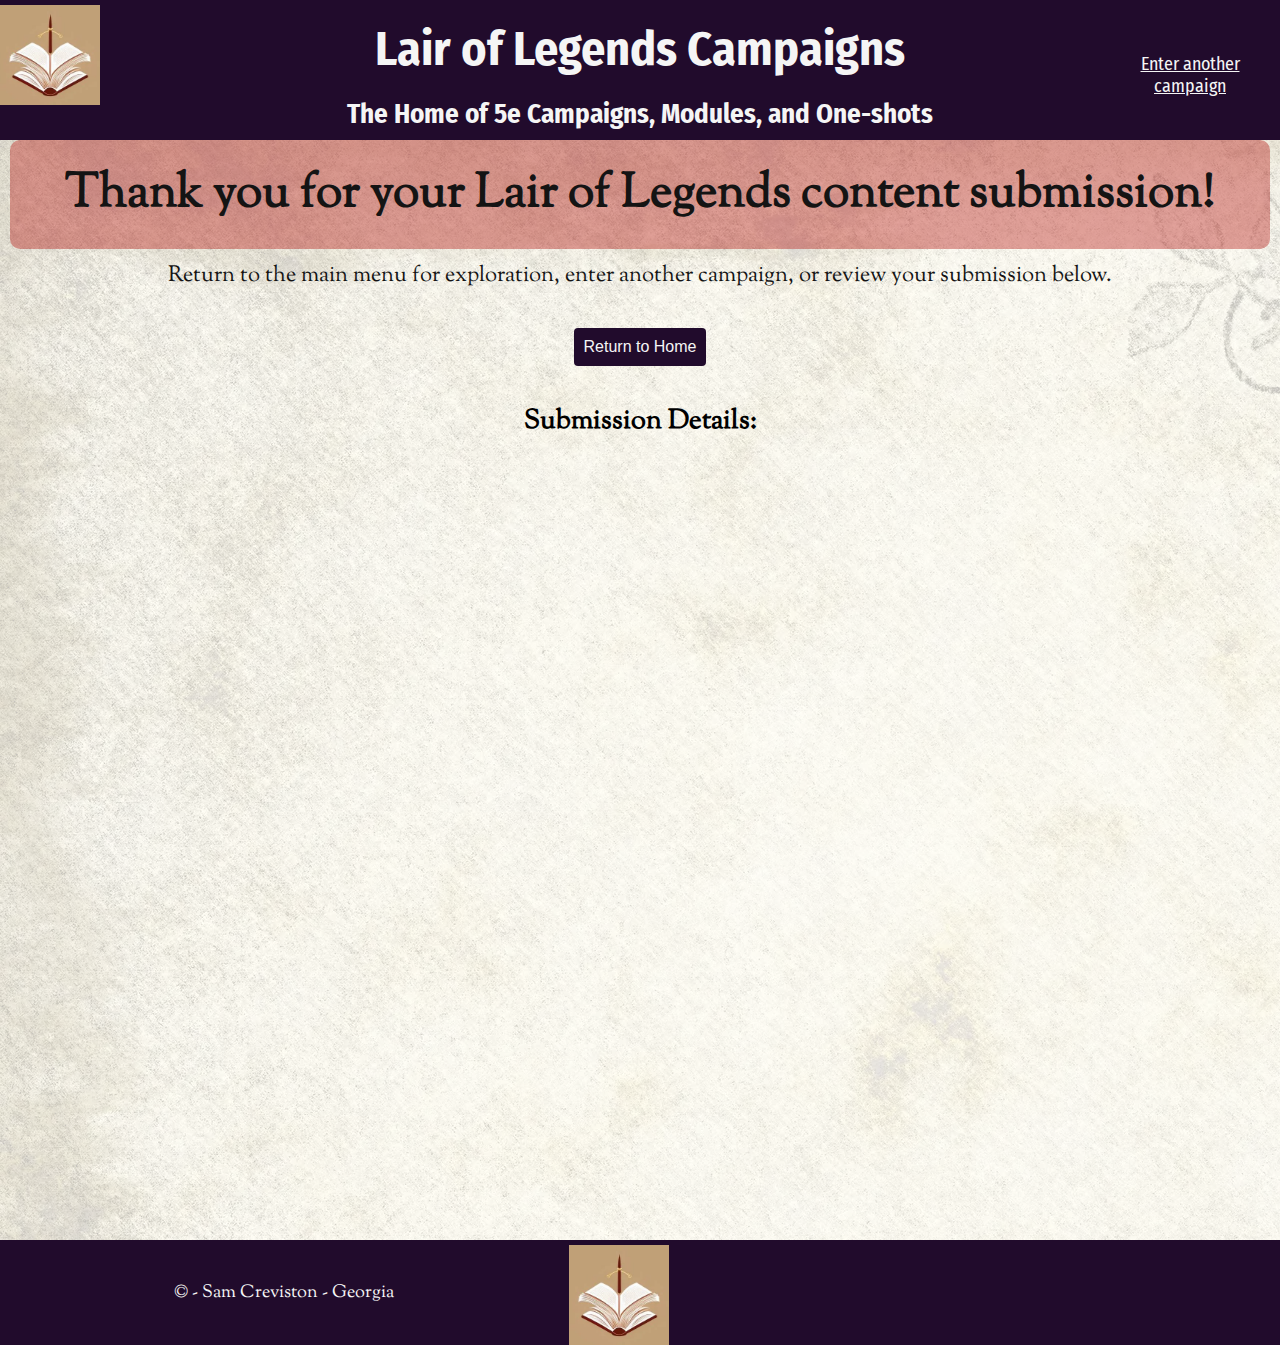
<file: project/thankyou.html>
<!DOCTYPE html>
<html lang="en">
<head>
    <meta charset="UTF-8">
    <meta name="viewport" content="width=device-width, initial-scale=1.0">
    <meta name="author" content="Sam Creviston">
    <meta name="description" content="This page by Sam Creviston is one of many in the WDD 231 - Web Frontend Development I Course that is intended to teach me intermediate web frontend development skills.">

    <meta property="og:title" content="Lair of Legends Campiagns">
    <meta property="og:type" content="website">
    <meta property="og:url" content="https://samcreviston.github.io/wdd231/project/index.html">
    <meta property="og:image" content="https://samcreviston.github.io/wdd231/project/images/lol-logo.jpeg">

    <link rel="icon" href="images/lol-favicon.ico">

    <link rel="stylesheet" href="styles/base.css">
    <script src="scripts/thankyou.js" defer></script>

    <title>Lair of Legends Campaigns</title>
</head>
<body>
    <header>
        <img id="header-logo" src="images/lol-logo-fit.jpg" alt="Lair of Legends logo" loading="lazy">
        <section id="title-section">
            <h1 id="main-title">Lair of Legends Campaigns</h1>
        <h2 id="main-subtitle">The Home of 5e Campaigns, Modules, and One-shots</h2>
        </section>
        <a href="#" id="campaign-form-button">Enter another campaign</a>
    </header>

    <main>
        <!-- Thank you message -->
        <h1 id="thank-you">Thank you for your Lair of Legends content submission!</h1>
        <p class="thank-you-p">Return to the main menu for exploration, enter another campaign, or review your submission below.</p>

        <br>
        <button class="return-to-home" class="thank-you-p"><p>Return to Home</p></button>
        <br>
        <br>

        <!-- display submission details -->
        <h2>Submission Details:</h2>
        <section id="form-section"></section>
        <br>
        <br>
        <br>
        <br>
        <br>
        <br>
        <br>
        <br>
        <br>
        <br>


    <!-- campaign submission form -->
     <dialog id="campaign-submission-dialog">
        <form action="thankyou.html">
            <h1>Campaign Submission</h1>
                <p>Fill out the below form to submit your campaign for approval to the Lair Master! Add your contact info at the bottom to know when your content is approved and how to publish it to LoL.</p>
                <br>
            <label for="campaignName">Campaign Name:</label>
            <input type="text" id="campaignName" name="campaignName" title="Campaign Name" pattern="^[A-Za-z\s-]{4,}$" required><br>

            <label for="description">Description:</label><br>
            <textarea id="description" name="description" title="Description" required></textarea><br>

            <label for="adventureCount">Adventure Count:</label>
            <select id="adventureCount" name="adventureCount" title="Adventure Count">
                <option value="1">1 (One-Shot)</option>
                <option value="2">2</option>
                <option value="3">3</option>
                <option value="4">4</option>
                <option value="5">5</option>
                <option value="6">6</option>
                <option value="7">7</option>
                <option value="8">8</option>
                <option value="9">9</option>
                <option value="10-12">10-12</option>
                <option value="13-15">13-15</option>
                <option value="16-19">16-19</option>
                <option value="20-30">20-30</option>
                <option value="31-40">31-40</option>
            </select><br>

            <label for="partyLevel">Average Party Level to Begin this Campaign:</label>
            <select id="partyLevel" name="partyLevel" title="Average Party Level">
                <option value="1">1</option>
                <option value="2">2</option>
                <option value="3">3</option>
                <option value="4">4</option>
                <option value="5">5</option>
                <option value="6">6</option>
                <option value="7">7</option>
                <option value="8">8</option>
                <option value="9">9</option>
                <option value="10">10</option>
                <option value="11">11</option>
                <option value="12">12</option>
                <option value="13">13</option>
                <option value="14">14</option>
                <option value="15">15</option>
                <option value="16">16</option>
                <option value="17">17</option>
                <option value="18">18</option>
                <option value="19">19</option>
                <option value="20">20</option>
            </select><br>

            <label for="partySize">Average Party Size for this Campaign:</label>
            <select id="partySize" name="partySize" title="Average Party Size">
                <option value="1">1</option>
                <option value="2">2</option>
                <option value="2-3">2-3</option>
                <option value="3">3</option>
                <option value="3-4">3-4</option>
                <option value="4">4</option>
                <option value="4-5">4-5</option>
                <option value="5">5</option>
                <option value="5-6">5-6</option>
                <option value="6">6</option>
                <option value="6-7">6-7</option>
                <option value="7">7</option>
                <option value="7-8">7-8</option>
                <option value="8">8</option>
                <option value="8-9">8-9</option>
                <option value="9">9</option>
                <option value="9-10">9-10</option>
                <option value="10+">10+</option>
            </select><br>

            <h2>Contact Information</h2>

            <label for="firstName">First Name:</label>
            <input type="text" id="firstName" name="firstName" title="First Name" autocomplete="given-name" required><br>

            <label for="lastName">Last Name:</label>
            <input type="text" id="lastName" name="lastName" title="Last Name" autocomplete="family-name" required><br>

            <label for="email">Email:</label>
            <input type="email" id="email" name="email" title="Email" autocomplete="email" placeholder="example@example.com" required><br>

            <input type="hidden" id="timestamp" name="timestamp" value=""><br>

            <button type="submit" id="submit-campaign">Enter Campaign Outline for LoL Approval</button>
            <br>
            <br>
        </form>
    </dialog>

    </main>
    
    <footer>
        <section id="footer-sec">
            <p id="left-footer">
                &copy;<span id="currentyear"></span>
                - Sam Creviston - Georgia
            </p>
            </section>
            <img id="header-logo" src="images/lol-logo-fit.jpg" alt="Lair of Legends logo" loading="lazy">
            <p id="lastModified"></p>
    </footer>
</body>
</html>
</file>
<file: styles/base.css>
* {
    max-width: 100%;
}

body {
    margin: 0;
    padding: 0;
    background-color: rgb(65, 91, 126);
    text-align: center;
    color: white;

    font-family: "Reddit Sans Condensed", sans-serif;
    font-weight: 400;
    font-style: normal;
}

header {
    background-color: rgb(65, 91, 126);
    font-family: "Plus Jakarta Sans", sans-serif;
    font-weight: 400;
    font-style: normal;
}

#burger-menu {
    display: none;
    float: right;
    background-color: rgba(0, 0, 0, 0);
    border: 0px;
    margin: 10px;
}

#burger-menu img {
    width: 50px;
}

h1  {
    display: flex;

}

#title {
    display: flex;
    justify-content: center;
    align-items: center;
    font-weight: bold;
}

#nameText {
    font-size: 1.8em;
}

footer {
    background-color: rgb(65, 91, 126);
    padding: 1px 0px 15px 0px;
}

nav {
    background-color: rgb(10, 10, 10);
    display: flex;
    justify-content: center;
    gap: 12.5%;
    font-size: small;
}

nav a {
    text-decoration: underline;
    text-decoration-thickness: 3px;
    text-decoration-color: rgb(201, 45, 71);
    color: white;
}

nav :hover {
    color: rgb(201, 45, 71);
}

#drop-down {
    display: flex;
    justify-content: space-between;
    background-color: black;
    padding: 8px 0px;
}

#drop-down a {
    display: block;
    font-size: 1.5em;
    padding: 2px;
}

main {
    padding: 2%;
    background-color: white;
    display: grid;
    grid-template-columns: 2fr 1fr;
    gap: 10px;
    max-width: 10000px;
}

.card {
    display: block;
    border: 1px solid grey;
    border-radius: 10px;
    padding: 0px;
}

#location {
    color: black;
    border-bottom: 1px solid grey;
    width: 70%;
    margin-left: 15%;

}

.card-title {
    background-color: rgb(65, 91, 126);
    padding: 10px;
    margin: 0;
    text-align: center;
    border-bottom: 1px solid grey;
    border-radius: 8px 8px 0 0;
}

.card-description {
    padding-left: 20px;
    padding-right: 20px;
    display: flex;
    justify-content: space-between;
    text-align: left;
    color: black;
}

li::marker {
    color: rgb(201, 45, 71);
}

#img-me {
    width: 20%;
    margin: 20px;
}

#sec2 {
    justify-content: center;
}

#tree-img {
    max-width: 80%;
    margin-top: 10px;
}

#sec2 p {
    font-style: italic;
    font-size: small;
    color: black;
    margin-top: 5px;
    margin-bottom: 15px;
}

#sec3 {
    grid-column: span 3;
}

#filter-buttons-nav {
    background-color: white;
    justify-content: center;
    gap: 1%;
}

.filter-button {
    margin: 8px 0px;
    width: 100px;

    background-color: black;
    color: white;
    font-weight: 540;
    border-radius: 5px;
}

#class-sec {
    display: grid;
    grid-template-columns: 1fr 1fr 1fr;
}

#img-flag {
    max-width: 75px;
    margin-left: 20px;
}

#dev-links{
    display: flex;
    text-align: left;
    align-items: center;
}

#footer-sec {
    margin-top: 18px;
    display: flex;
    justify-content: center;
}

#lastModified {
    color: rgb(231, 172, 219);
    font-size: small;
}

#drop-down {
    display: none; /* Initially hidden */
}

#drop-down.show {
    display: block; /* Shown when the 'show' class is added */
}

#courses-sec {
    display: grid;
    grid-template-columns: 1fr 1fr 1fr;
}

.course {
    color: black;
    background-color: lightgray;
    border-color: gray;
    border-radius: 8px;
    margin: 4px;
}

.completed {
    color: white;
    background-color: rgb(201, 45, 71);
}

@media screen and (max-width: 575px) {
    #burger-menu {
        display: block;
    }

    header nav {
        display: none;
    }

    main {
        display: block;
        grid-template-columns: 1fr;

    }

    .card {
        border: 1px solid rgb(219, 219, 219);
        margin: 10px;
    }
}
</file>
<file: project/styles/base.css>
@import url('https://fonts.googleapis.com/css2?family=Fira+Sans+Condensed:ital,wght@0,100;0,200;0,300;0,400;0,500;0,600;0,700;0,800;0,900;1,100;1,200;1,300;1,400;1,500;1,600;1,700;1,800;1,900&display=swap');

@import url('https://fonts.googleapis.com/css2?family=Sorts+Mill+Goudy:ital@0;1&display=swap');


/* font reference: 

.fira-sans-condensed-thin {
  font-family: "Fira Sans Condensed", sans-serif;
  font-weight: 100;
  font-style: normal;
}

.fira-sans-condensed-extralight {
  font-family: "Fira Sans Condensed", sans-serif;
  font-weight: 200;
  font-style: normal;
}

.fira-sans-condensed-light {
  font-family: "Fira Sans Condensed", sans-serif;
  font-weight: 300;
  font-style: normal;
}

.fira-sans-condensed-regular {
  font-family: "Fira Sans Condensed", sans-serif;
  font-weight: 400;
  font-style: normal;
}

.fira-sans-condensed-medium {
  font-family: "Fira Sans Condensed", sans-serif;
  font-weight: 500;
  font-style: normal;
}

.fira-sans-condensed-semibold {
  font-family: "Fira Sans Condensed", sans-serif;
  font-weight: 600;
  font-style: normal;
}

.fira-sans-condensed-bold {
  font-family: "Fira Sans Condensed", sans-serif;
  font-weight: 700;
  font-style: normal;
}

.fira-sans-condensed-extrabold {
  font-family: "Fira Sans Condensed", sans-serif;
  font-weight: 800;
  font-style: normal;
}

.fira-sans-condensed-black {
  font-family: "Fira Sans Condensed", sans-serif;
  font-weight: 900;
  font-style: normal;
}

.fira-sans-condensed-thin-italic {
  font-family: "Fira Sans Condensed", sans-serif;
  font-weight: 100;
  font-style: italic;
}
... and so on for italic.


.sorts-mill-goudy-regular {
  font-family: "Sorts Mill Goudy", serif;
  font-weight: 400;
  font-style: normal;
}

.sorts-mill-goudy-regular-italic {
  font-family: "Sorts Mill Goudy", serif;
  font-weight: 400;
  font-style: italic;
}

}*/

:root {
    --Fira-heading-font: "Fira Sans Condensed", sans-serif;
    --sorts-body-font: "Sorts Mill Goudy", serif;

    --primary-purple: #210B2C;
    --primary-tan: #C0A177;
    --accent1-red: #B71815;
    --accent2-white: #F5F5F5;
    --bright-blue: #5CAFC8;
    --base-slate-black: #141414;

    /* rgba versions of all above colors */
    --primary-purple-rgba: rgba(33, 11, 44, 1);
    --primary-tan-rgba: rgba(192, 161, 119, 1);
    --accent1-red-rgba: rgba(183, 24, 21, .4);
    --accent2-white-rgba: rgba(245, 245, 245, .4);
    --bright-blue-rgba: rgba(92, 175, 200, 1);

}

* {
    margin: 0px;
    padding: 0px;
}

body {
    margin: 0 auto;
    padding: 0;

    font-family: var(--sorts-body-font);
    font-size: 18px;
    text-align: center;

    background-color: var(--accent2-white);
}

header {
    display: grid;
    grid-template-columns: 1fr 6fr 1fr;

    color: var(--accent2-white);
    background-color: var(--primary-purple);

    font-family: var(--Fira-heading-font);
}

h1 {
    margin: 0px 10px 10px 10px;
    padding: 20px;
    font-weight: 500px;
    font-size: 3rem;

    color: var(--accent2-white);
    background-color: var(--primary-purple);
}

#header-logo {
    max-width: 100px;
    margin-top: 5px;
    aspect-ratio: 1/1;
}

#title-section {
    padding: 0px 20px;
}

#main-title {
    margin: 0px;
}

#main-subtitle {
    padding-bottom: 20px;
}

header a {
    color: var(--accent2-white);
    align-self: center;
    margin-right: 20px;
}



#welcome-section {
    padding: 20px;

    color: var(--base-slate-black);
    text-shadow: 2px 2px 4  px rgba(255, 255, 255, 0.2);
}

main {
    background-image: linear-gradient(rgba(255, 255, 255, 0.75), rgba(255, 255, 255, 0.75)), url('../images/floral-paper-canvas-or-parchment.webp');
    padding-bottom: 100px;
    min-height: 1000px;
}

.narrow-main {
    margin: 0px auto;
    max-width: 900px;
    
    
}

#content-section-title {
    padding: 10px;
    font-size: 2rem;
    font-family: var(--Fira-heading-font);
}

#campaign-list-section {
    display: flex;
    flex-direction: column;
    align-items: center;
    text-align: center;

    
}

.compact-campaign-card {
    width: 90%;
    margin: 20px;
    padding: 10px;

    display: grid;
    grid-template-columns: 3fr 1fr 1fr 1fr;
    align-items: center;
    justify-items: center;

    background-color: var(--accent1-red-rgba);
    margin-bottom: 5px;
    
}

.full-campaign-card {
    width: 90%;
    margin: 20px;
    padding: 10px;

    background-color: var(--accent1-red-rgba);
    border-radius: 10px;
}

#campaign-list-section a {
    color: var(--base-slate-black);
}

footer {
    display: grid;
    grid-template-columns: 4fr 1fr 4fr;
    
    color: var(--accent2-white);
    background-color: var(--primary-purple);
    align-items: center;
}

#left-footer, #last-modified {
    text-align: center;
    margin: 10px;
}

label {
    margin-bottom: 10px;
}

button {
    background-color: var(--primary-purple);
    color: var(--accent2-white);
    padding: 10px;
    margin: 10px;
    border: 0px;
    border-radius: 4px;
    font-size: 1rem;
}

.overlay {
    position: fixed; 
    top: 0;
    left: 0;
    width: 100%;
    height: 100%;
    background-color: rgba(0, 0, 0, 0.9); /* attempt to darken during dialog */
    z-index: 99;
    display: none;
  }

dialog {
    background-color: var(--accent2-white);
    align-self: center;
    justify-self: center;
}

/* unique to thank you page */
#thank-you {
    background-color: var(--accent1-red-rgba);
    border-radius: 10px;
    margin-top: -10px;

    color: var(--base-slate-black);
    text-shadow: 2px 2px 4  px rgba(255, 255, 255, 0.3);
}

.thank-you-p {
    color: var(--base-slate-black);
    text-shadow: 2px 2px 4  px rgba(255, 255, 255, 0.3);
    font-size: 1.4rem;
}



/* Unique to Campaign Pages */
.campaign-header {
    padding: 20px;
    background-color: var(--accent1-red);
}

.author {
    margin-bottom: 20px;
}

.adventure {
    width: 80%;
    margin: 0 auto;
}

.adventure-header {
    margin: 10px 0px;

    text-decoration: underline;
    background-color: var(--accent1-red-rgba);
}

.flavor-text {
    font-style: italic;
    margin-bottom: 20px;
}

.DM-note {
    margin-top: 20px;
}



/* hover modals */
.container {
    position: relative;
    display: inline;
}

/* Ensure divs are displayed inline */
.adventure-content, .hover-trigger, .modal {
    display: inline;
}

/* Additional styling for modal */
.hover-trigger {
    position: relative;

    color: var(--accent1-red);
    text-decoration: underline;
}

.modal {
    display: none;
    position: absolute;
    bottom: 125%; /* Position above the sentence */
    left: 50%;
    transform: translateX(-50%);
    background-color: #333;
    color: #fff;
    padding: 10px;
    border-radius: 4px;
    z-index: 10;
    width: 200px;
    text-align: center;
    opacity: 0;
    transition: opacity 0.3s;
}

.hover-trigger:hover .modal {
    display: block;
    opacity: 1;
}





/* mobile below */
@media screen and (max-width: 800px) {

    header {
        display: grid;
        grid-template-columns: 1fr;
        justify-content: center;
        align-items: center;
    }

    #header-logo {
        margin: 25px auto;
        max-width: 200px;
    }

    header a {
        margin-bottom: 25px;
    }

    footer {
        grid-template-columns: 1fr;
        text-align: center;
    }

    #left-footer {
        margin-top: 20px;
    }

    #last-modified {
        margin: 20px;
    }

    .adventure {
        width: 90%;
    }
}

@media screen and (max-width: 360px) {
    main {
        height: 1150px;
    }
}
</file>
<file: styles/siteplan.css>
/* if you are using any Google fonts change the font names below to your fonts. 
Any spaces in your font name should be replaced with a +. 
Fonts are separated by a & */
@import url('https://fonts.googleapis.com/css2?family=Fira+Sans+Condensed:ital,wght@0,100;0,200;0,300;0,400;0,500;0,600;0,700;0,800;0,900;1,100;1,200;1,300;1,400;1,500;1,600;1,700;1,800;1,900&display=swap');

@import url('https://fonts.googleapis.com/css2?family=Sorts+Mill+Goudy:ital@0;1&display=swap');


/* font reference: 

.fira-sans-condensed-thin {
  font-family: "Fira Sans Condensed", sans-serif;
  font-weight: 100;
  font-style: normal;
}

.fira-sans-condensed-extralight {
  font-family: "Fira Sans Condensed", sans-serif;
  font-weight: 200;
  font-style: normal;
}

.fira-sans-condensed-light {
  font-family: "Fira Sans Condensed", sans-serif;
  font-weight: 300;
  font-style: normal;
}

.fira-sans-condensed-regular {
  font-family: "Fira Sans Condensed", sans-serif;
  font-weight: 400;
  font-style: normal;
}

.fira-sans-condensed-medium {
  font-family: "Fira Sans Condensed", sans-serif;
  font-weight: 500;
  font-style: normal;
}

.fira-sans-condensed-semibold {
  font-family: "Fira Sans Condensed", sans-serif;
  font-weight: 600;
  font-style: normal;
}

.fira-sans-condensed-bold {
  font-family: "Fira Sans Condensed", sans-serif;
  font-weight: 700;
  font-style: normal;
}

.fira-sans-condensed-extrabold {
  font-family: "Fira Sans Condensed", sans-serif;
  font-weight: 800;
  font-style: normal;
}

.fira-sans-condensed-black {
  font-family: "Fira Sans Condensed", sans-serif;
  font-weight: 900;
  font-style: normal;
}

.fira-sans-condensed-thin-italic {
  font-family: "Fira Sans Condensed", sans-serif;
  font-weight: 100;
  font-style: italic;
}
... and so on for italic.


.sorts-mill-goudy-regular {
  font-family: "Sorts Mill Goudy", serif;
  font-weight: 400;
  font-style: normal;
}

.sorts-mill-goudy-regular-italic {
  font-family: "Sorts Mill Goudy", serif;
  font-weight: 400;
  font-style: italic;
}

}*/


@import url('https://fonts.googleapis.com/css2?family=Instrument+Serif&family=Open+Sans:wght@300;500&display=swap&family=Lato:ital,wght@0,400;0,700;1,400&display=swap');

:root {
  /* change the values below to your colors from your palette */
  --primary-color: #210B2C   ;
  --secondary-color: #C0A177 ;
  --accent1-color: #B71815;
  --accent2-color: white;

  /* change the values below to your chosen font(s) */
  --heading-font: "Fira Sans Condensed", sans-serif;
  --paragraph-font: 'Sorts Mill Goudy', serif;

  /* these colors below should be chosen from among your palette colors above */
  --headline-color-on-white: #141414;  /* headlines on a white background */ 
  --headline-color-on-color: white; /* headlines on a colored background */ 
  --paragraph-color-on-white: #141414; /* paragraph text on a white background */ 
  --paragraph-color-on-color: #F5F5F5; /* paragraph text on a colored background */ 
  --paragraph-background-color: #210B2C  ;
  --nav-link-color: #F5F5F5;
  --nav-background-color: #5CAFC8;
  --nav-hover-link-color: white;
  --nav-hover-background-color: #210B2C;
}


/*  Look around below...but DON'T CHANGE ANYTHING! */

body {
  max-width: 960px;
  margin: 0 auto;
  padding: 4em;
  font-size: 18px;
  text-align: center;
}
img {
  display: block;
  margin: 0 auto;
  max-width: 600px;
}
h1, h2, h3, h4, h5, h6 {
  font-family: var(--heading-font);
  color: var(--headline-color-on-white);
}

/*I added just the following to make the h1 more distinct from the others.*/
h1 {
  font-size: 55px;
  font-weight: 500;
}
h2 {
  text-align: center;
}
hr {
  height: 3px;
  margin: 35px 0;
  background: var(--accent1-color);
}
header {
  padding: 1em;
  text-align: center;
  color: var(--headline-color-on-color);
  background-color: var(--paragraph-background-color);
}
header > h1, header > h2 {
  color: var(--headline-color-on-color);
}
p {
  font-family: var(--paragraph-font);
  color: var(--paragraph-color-on-white);
  padding: 1em;
  font-size: 1.2em;
}
.colors {
  width: 100%;
  min-width: 350px;
  margin: 30px auto;
  text-align: center;
}
.colors th {
  background-color: #999;
}
.colors td{
  width: 25%;
  height: 3em;
}
.primary {
  background-color: #141414;
  color: var(--paragraph-color-on-color);
}
.secondary {
  background-color: var(--primary-color);
  color: var(--paragraph-color-on-color); 
}
.accent1 {
  background-color: var(--accent1-color);
}
.accent2{
  background-color: var(--secondary-color);
}
p.colored {
  background-color: var(--paragraph-background-color);
  color: var(--paragraph-color-on-color);
}
nav {
  background-color: var(--nav-background-color);
  line-height: 3em;
  text-align: center;
  font-size: 1.2em;
}
nav  {
  list-style-type: none;
  display: flex;
}
nav a {
  padding:1em;
  min-width: 120px;
  text-decoration: none;
  padding: 10px;
}
nav a:link, nav a:visited {
  color: var(--nav-link-color);
}
nav a:hover {
  color: var(--nav-hover-link-color);
  background-color: var(--nav-hover-background-color);
}
.sitemap {
  display: grid;
  justify-content: center;

  grid-template-columns: repeat(6, 15%);
  grid-template-rows: 3em 1.5em 1.5em 3em;
  grid-template-areas: ". . home home . ."
    ". . . top . ."
    ". left left right right ."
    "page2 page2 . . page3 page3";
}
.sitemap > div {
  text-align: center;
}
.sm-home {
  grid-area: home;
  background-color: #ccc;
  line-height: 3em;
}
.sm-page2 {
  grid-area: page2;
  background-color: #ccc;
  line-height: 3em;
}
.sm-page3 {
  grid-area: page3;
  background-color: #ccc;
  line-height: 3em;
}
.top {
  grid-area: top;
  border-left: 1px solid;
}
.left {
  grid-area: left;
  border-top: 1px solid;
  border-left: 1px solid;
}
.right {
  grid-area: right;
  border-top: 1px solid;
  border-right: 1px solid;
}

#mobile {
    max-width: 400px;
}
</file>
<file: chamber/styles/base.css>
body {
    margin: 0;
    padding: 0;
    background-color: rgb(44, 91, 151);
    text-align: center;
    color: white;

    font-family: "Reddit Sans Condensed", sans-serif;
    font-weight: 400;
    font-style: normal;
}

header {
    display: flex;
    justify-content: space-around;
    align-items: center;
    background-color: rgb(44, 91, 151);
    font-family: "Plus Jakarta Sans", sans-serif;
    font-weight: 400;
    font-style: normal;
}

#burger-menu {
    display: none;
    float: right;
    background-color: rgba(0, 0, 0, 0);
    border: 0px;
    margin: 10px;
}

#burger-menu img {
    width: 50px;
}

h1  {
    display: flex;

}

#title {
    display: flex;
    justify-content: center;
    align-items: center;
    font-weight: bold;
}

#titleText {
    font-size: 2em;
    margin-bottom: -10px;
}

footer {
    background-color: rgb(44, 91, 151);
    padding: 1px 0px 15px 0px;
}

nav {
    display: flex;
    gap: 4rem;
    font-size: small;
}

nav a {
    text-decoration: underline;
    text-decoration-thickness: 3px;
    text-decoration-color: white;
    color: white;
}

nav :hover {
    
}

#drop-down {
    display: flex;
    justify-content: space-between;
    background-color: black;
    padding: 8px 0px;
}

#drop-down a {
    display: block;
    font-size: 1.5em;
    padding: 2px;
}

main {
    background-color: white;
    max-width: 10000px;
    color: black;
    padding-bottom: 20px;
}

#hero-img {
    width: 100%;
    aspect-ratio: 187/71;
}

#main-title {
    margin: 10px 80px;
    font-size: 3rem;
}

button {
    background-color: rgb(44, 91, 151);
    color: white;
    font-size: 1rem;
    border: 0px;
    border-radius: 4px;
    width: 105px;
    height: 35px;
}

#member-block {
    display: flex;
    gap: 15px;
}

#member-block img {
    width: 200px;
}

#member-block section {
    margin: 30px;
}

#member-list img {
    width: 400px;
}

#member-list section {
    margin: 80px;
}

#img-commerce-sign {
    width: 125px;
    margin: 20px;
}


#footer-sec {
    margin-top: 18px;
    display: flex;
    justify-content: center;
}

#lastModified {
    color: white;
    font-size: small;
}

#drop-down {
    display: none; /* Initially hidden */
}

#drop-down.show {
    display: block; /* Shown when the 'show' class is added */
}

/* below is for the Home page*/
main a {
    text-decoration: underline;
    text-decoration-thickness: 3px;
    text-decoration-color: rgb(0, 0, 0);
    color: rgb(0, 0, 0);
}

#event-weather-section {
    display: grid;
    grid-template-columns: 1fr 1fr 1fr 1fr;
    aspect-ratio: 5/1;
}

.cards {
    border: 1px solid black;
    border-radius: 4px;
    margin: 20px;
}

.cards h4 {
    background-color: rgb(44, 91, 151);
    color: white;
    margin-top: 0px;
    padding: 5px 0px;
}

#events {
    grid-column: span 2;
}

#card-title {
    margin-bottom: 0px;
    margin-left: 10px;
    background-color: white;
    color: black;
    font-size: 1.5rem;
}

#weather-icon {
    height: 40px;
    width: 40px
}

#business-cards {
    display: grid;
    grid-template-columns: 1fr 1fr 1fr;
}

#business-cards img {
    max-height: 40%;
    max-width: 40%;
}

/*Below is for the join page*/

#main-grid {
    display: grid;
    grid-template-columns: 1fr 1fr;
}

#form-grid {
    display: grid;
    grid-template-columns: 1fr;
    text-align: left;
    margin: 20px 60px;
    max-width: 600px;
    padding: 20px;
    background-color: #f9f9f9;
    border: 1px solid #ccc;
    box-shadow: 0 0 10px rgba(0, 0, 0, 0.1)
}

label {
    margin-bottom: 4px;
}

input, select {
    margin-bottom: 16px;
}

textarea {
    margin-bottom: 20px;
}

.membership-levels {
    grid-template-columns: 1fr;
    margin: 20px 60px;
    max-width: 600px;
    padding: 20px;
    background-color: #f9f9f9;
    border: 1px solid #ccc;
    box-shadow: 0 0 10px rgba(0, 0, 0, 0.08)
}

dialog {
    border: 2px solid black;
    box-shadow: 0 0 16px rgba(0, 0, 0, 0.18);
}

/* Below is for the thank you page */
#thank-you-section {
    text-align: center;
    display: flex;
    justify-content: center;
}

#thank-you-title {
    margin: 16px;
    font-size: 5rem;
}

@media screen and (max-width: 575px) {
    #burger-menu {
        display: block;
    }

    header nav {
        display: none;
    }

    main {
        display: block;
        grid-template-columns: 1fr;

    }

    #event-weather-section, #business-cards {
        display: block;
    }

    .card {
        border: 1px solid rgb(219, 219, 219);
        margin: 10px;
    }

    #main-grid {
        display: grid;
        grid-template-columns: 1fr;
    }
}
</file>
